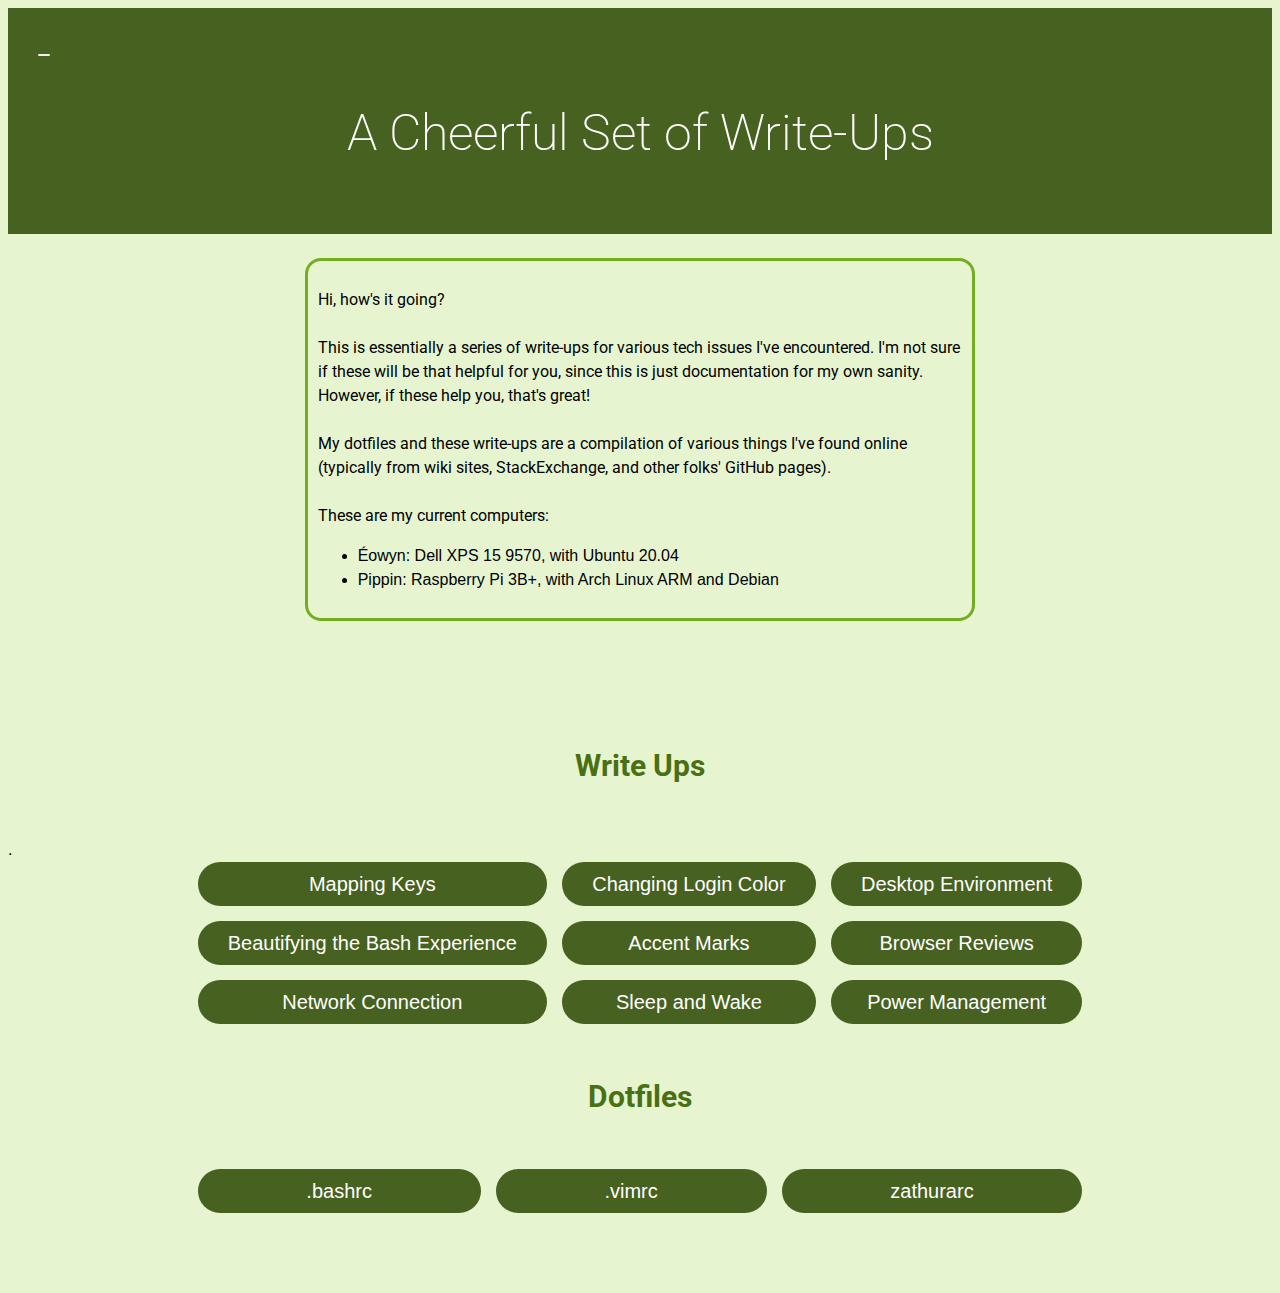
<file: index.html>
<!DOCTYPE html>

<html>

<head>
	<link rel="stylesheet" href="./style.css">
	<link href='http://fonts.googleapis.com/css?family=Roboto' rel='stylesheet' type='text/css'>
	<link rel="stylesheet" href="https://use.fontawesome.com/releases/v5.7.0/css/all.css" integrity="sha384-lZN37f5QGtY3VHgisS14W3ExzMWZxybE1SJSEsQp9S+oqd12jhcu+A56Ebc1zFSJ" crossorigin="anonymous">
</head>
<title>WriteUps </title>

<body>
	<header><button class="button" id="home" onclick="window.location.href='index.html'">
			<i class="fa fa-home"></i></button>

		<h1> A Cheerful Set of Write-Ups </h1>
	</header>
	<br>
	<div class="box">
		<h2> </h2>
		<p>
			Hi, how's it going?
			<br> <br>
			This is essentially a series of write-ups for various tech issues
			I've encountered. I'm not sure if these will be that helpful for
			you, since this is just documentation for my own
			sanity. However, if these help you, that's great!
			<br> <br>
			My dotfiles and these write-ups are a compilation of various things
			I've found online (typically from wiki sites, StackExchange, and
			other folks' GitHub pages).
			<br><br>
			These are my current computers:
			<ul>
				<li>&Eacute;owyn: Dell XPS 15 9570, with Ubuntu 20.04 </li>
				<li>Pippin: Raspberry Pi 3B+, with Arch Linux ARM and Debian </li>
			</ul>
		</p>
	</div> <br>
	<!--
	<div class="grid-container">
	<div class="newbox">

		<h3>Write-Ups </h3>
		<hr>
		<ul>
			<li>Basic Customization </li>
			<ul>
				<li><a href="map.html" target="_blank">Mapping Keys</a></li>
				<li><a href="color.html" target="_blank">Changing Login Color</a> </li>
				<li><a href="deskenv.html" target="_blank">Desktop Environment</a> </li>
				<li><a href="bash.html" target="_blank">Beautifying the Bash Experience</a> </li>
				<li><a href="tweaks.html" target="_blank">Accent Marks</a> </li>
				<li><a href="browser.html" target="_blank">Browser
						Reviews</a> </li>
				<li><a href="network.html" target="_blank">Network Connection</a> </li>
			</ul>
			<li> Firmware </li>
			<ul>
				<li><a href="sleep.html" target="_blank">Sleep and Wake</a> </li>
				<li><a href="power.html" target="_blank">Power Management</a> </li>
			</ul>


		</ul>
	</div>

	<div class="newbox">

		<h3>Dotfiles </h3>
		<hr>
		<p> <a href="bashrc" target="_blank">.bashrc</a></p>
		<p> <a href="vimrc" target="_blank">.vimrc</a></p>
		<p> <a href="zathurarc" target="_blank">zathurarc</a></p>

	</div>
	</div>
	-->
	<br><br>
	<h5>Write Ups </h5>.
	<div class="wrapper">
		<button class="button" id="write" onclick="window.location.href='map.html'">
			Mapping Keys
		</button>
		<button class="button" id="write" onclick="window.location.href='color.html'">
			Changing Login Color
		</button>
		<button class="button" id="write" onclick="window.location.href='deskenv.html'">
			Desktop Environment
		</button>
		<button class="button" id="write" onclick="window.location.href='bash.html'">
			Beautifying the Bash Experience
		</button>
		<button class="button" id="write" onclick="window.location.href='tweaks.html'">
			Accent Marks
		</button>
		<button class="button" id="write" onclick="window.location.href='browser.html'">
			Browser Reviews
		</button>
		<button class="button" id="write" onclick="window.location.href='network.html'">
			Network Connection
		</button>
		<button class="button" id="write" onclick="window.location.href='sleep.html'">
			Sleep and Wake
		</button>
		<button class="button" id="write" onclick="window.location.href='power.html'">
			Power Management
		</button>
	</div>

		<h5>Dotfiles </h5>
	<div class="wrapper">
		<button class="button" id="write" onclick="window.location.href='bashrc'">
		.bashrc
		</button>

		<button class="button" id="write" onclick="window.location.href='vimrc'">
		.vimrc
		</button>
		<button class="button" id="write" onclick="window.location.href='zathurarc'">
		zathurarc
		</button>
	</div>
	<br><br><br>
	</body>

</html>
</file>
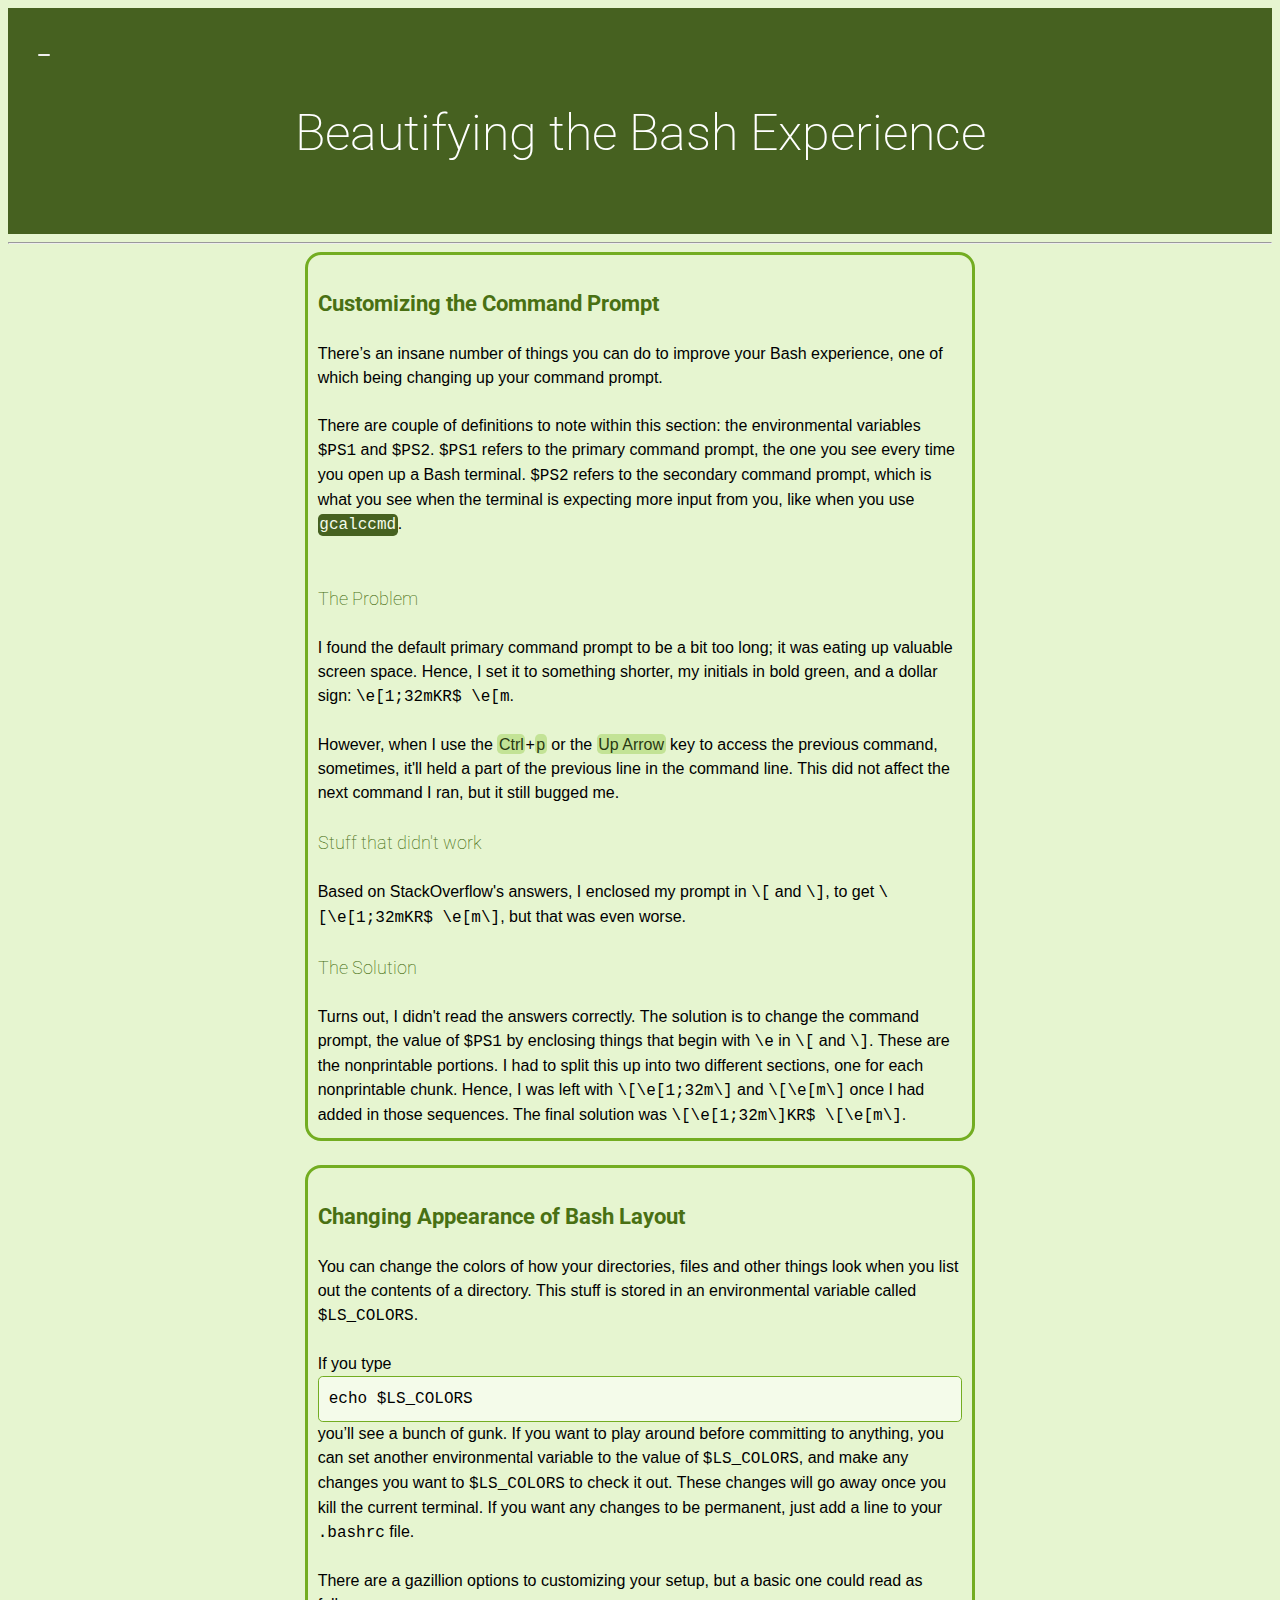
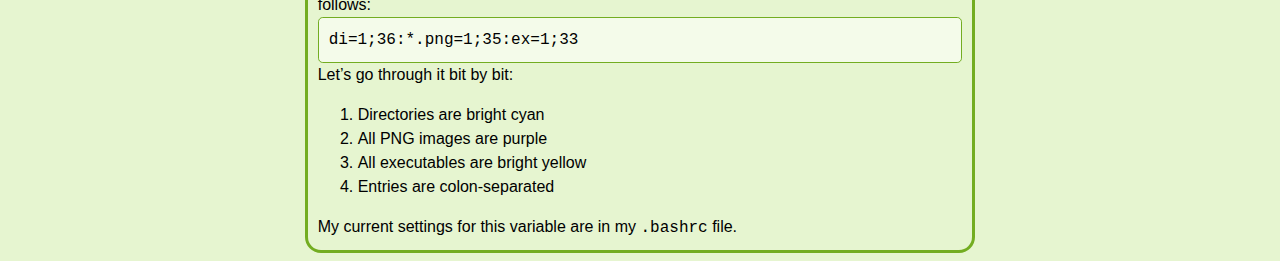
<file: bash.html>
<!DOCTYPE html>
<html>

<head>
	<link rel="stylesheet" href="./style.css">
	<link href='http://fonts.googleapis.com/css?family=Roboto' rel="stylesheet" type="text/css">
	<link rel="stylesheet" href="https://use.fontawesome.com/releases/v5.7.0/css/all.css" integrity="sha384-lZN37f5QGtY3VHgisS14W3ExzMWZxybE1SJSEsQp9S+oqd12jhcu+A56Ebc1zFSJ" crossorigin="anonymous">

</head>
<title>CmdPrompt</title>

<body>
	<header><button class="button" id="home" onclick="window.location.href='index.html'">
			<i class="fa fa-home"></i></button>
		<h1>Beautifying the Bash Experience </h1>
	</header>
	<hr>

	<div class="box">
		<h3>Customizing the Command Prompt</h3>
		There’s an insane number of things you can do to improve your Bash experience, one
		of which being changing up your command prompt.
		<br><br>
		There are couple of definitions to note within this section: the
		environmental variables <span class="b">$PS1</span> and <span class="b">$PS2</span>. <span class="b">$PS1</span> refers to the primary
		command prompt, the one you see every time you open up a Bash terminal.
		<span class="b">$PS2</span> refers to the secondary command prompt, which is
		what you see when the terminal is expecting more input from you, like when
		you use <span class="a">gcalccmd</span>.
		<br><br>
		<h4>The Problem</h4>
		I found the default primary command prompt to be a bit too long; it was
		eating up valuable screen space. Hence, I set it to something shorter,
		my initials in bold green, and a dollar sign: <span class="b">\e[1;32mKR$ \e[m</span>.
		<br><br>
		However, when I use the <code class="inline">Ctrl</code>+<code class="inline">p</code> or the <code class="inline">Up Arrow</code> key to access the previous command,
		sometimes, it'll held a part of the previous line in the command line. This
		did not affect the next command I ran, but it still bugged me.
		<h4>Stuff that didn't work</h4>
		Based on StackOverflow's answers, I enclosed my prompt in <span class="b">\[</span> and <span class="b">\]</span>, to get <span class="b">\[\e[1;32mKR$ \e[m\]</span>, but that
		was even worse.
		<h4>The Solution</h4>
		Turns out, I didn't read the answers correctly. The solution is to
		change the command prompt, the value of <span class="b">$PS1</span> by enclosing things that
		begin with <span class="b">\e</span> in <span class="b">\[</span> and
		<span class="b">\]</span>. These are the nonprintable portions.


		I had to split this up into two different sections, one for each
		nonprintable chunk. Hence, I was left with <span class="b">\[\e[1;32m\]</span> and <span class="b">\[\e[m\]</span> once I
		had added in those sequences.

		The final solution was <span class="b">\[\e[1;32m\]KR$
			\[\e[m\]</span>.
		</div>
		<br>
		<div class="box">
		<h3>Changing Appearance of Bash Layout</h3>
		You can change the colors of how your directories, files and other things look when you
		list out the contents of a directory. This stuff is stored in an environmental variable called
		<span class="b">$LS_COLORS</span>.
		<br><br>
		If you type <div class="realcode">echo $LS_COLORS</div> you’ll see a bunch of gunk. If you want to play around
		before committing to anything, you can set another environmental variable to the value
		of <span class="b">$LS_COLORS</span>, and make any changes you want to <span class="b">$LS_COLORS</span> to check it out. These
		changes will go away once you kill the current terminal. If you want any changes to be
		permanent, just add a line to your <span class="b">.bashrc</span> file.
		<br><br>
		There are a gazillion options to customizing your setup, but a basic one could read as
		follows: <div class="realcode">di=1;36:*.png=1;35:ex=1;33</div>
		Let’s go through it bit by bit:
		<ol>
			<li>Directories are bright cyan</li>
			<li>All PNG images are purple</li>
			<li>All executables are bright yellow</li>
			<li>Entries are colon-separated</li>
		</ol>
		My current settings for this variable are in my <span class="b">.bashrc</span> file.
	</div>
</body>

</html>
</file>
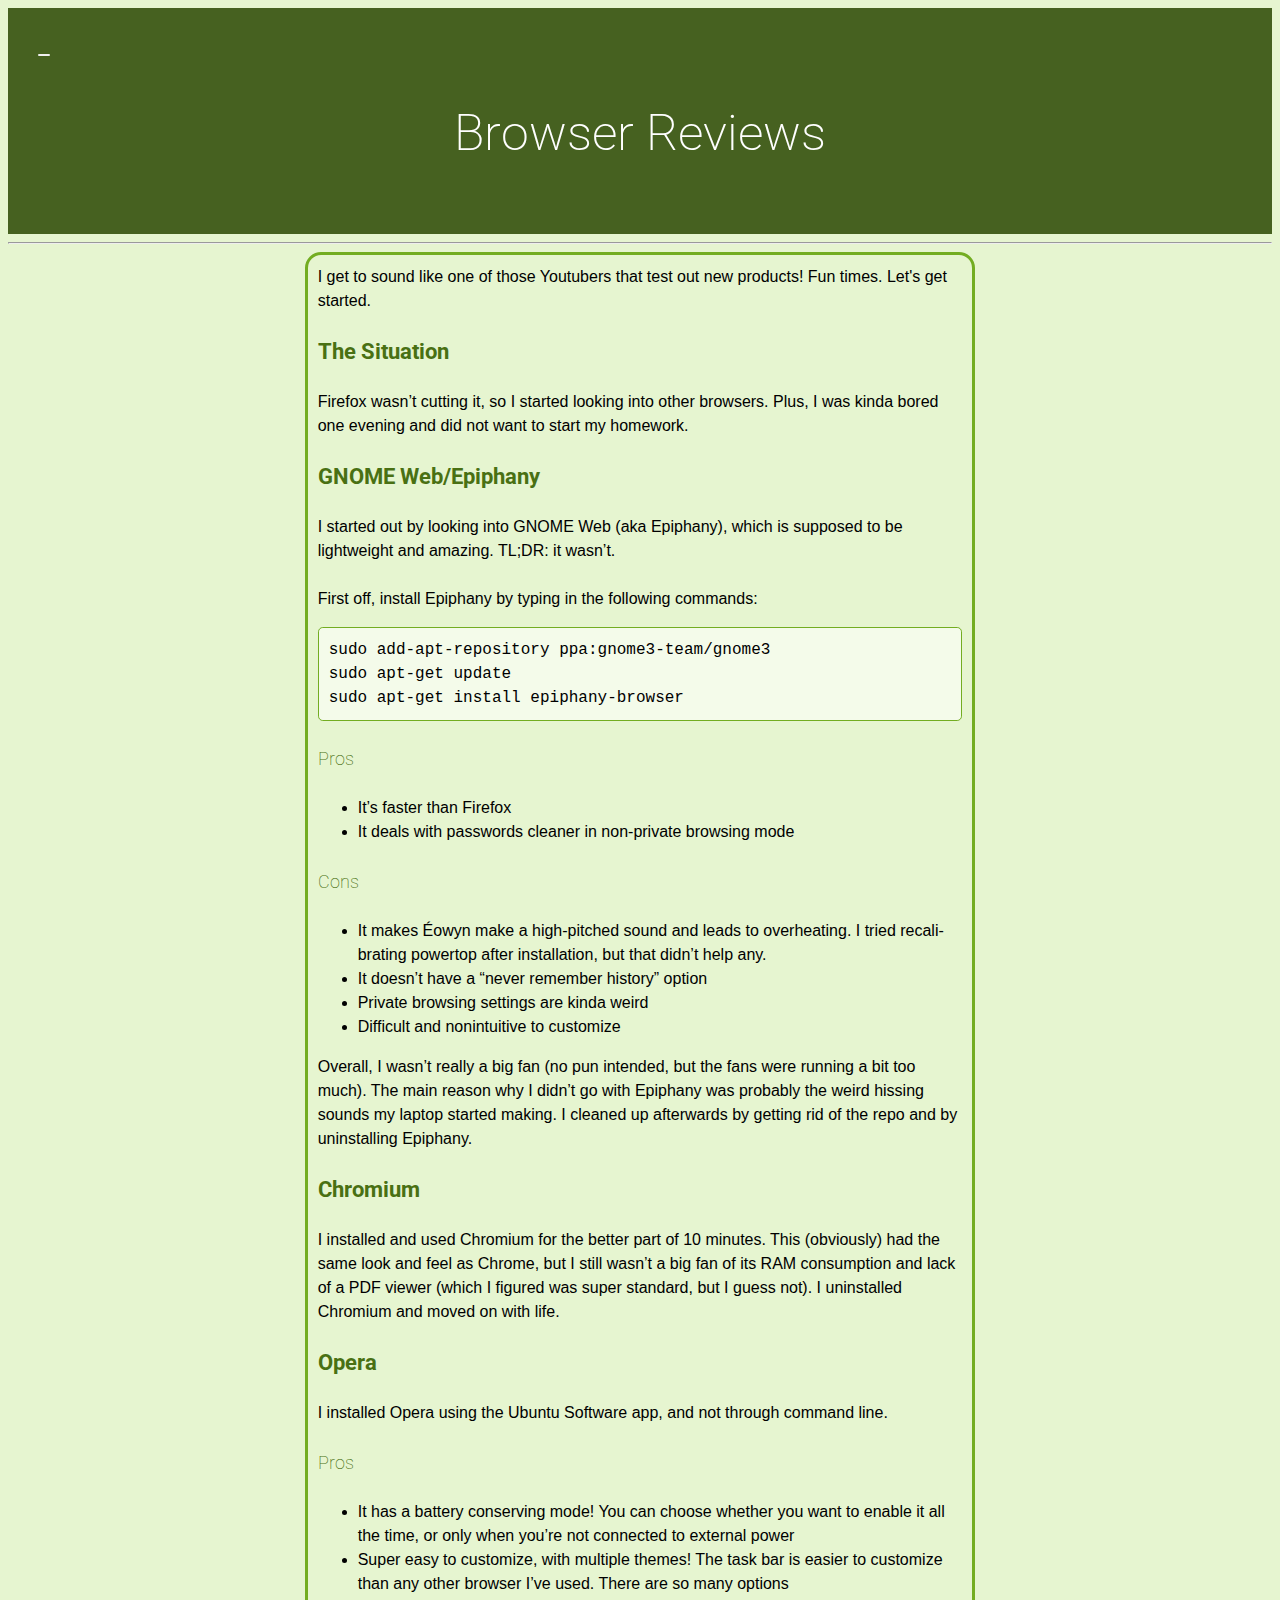
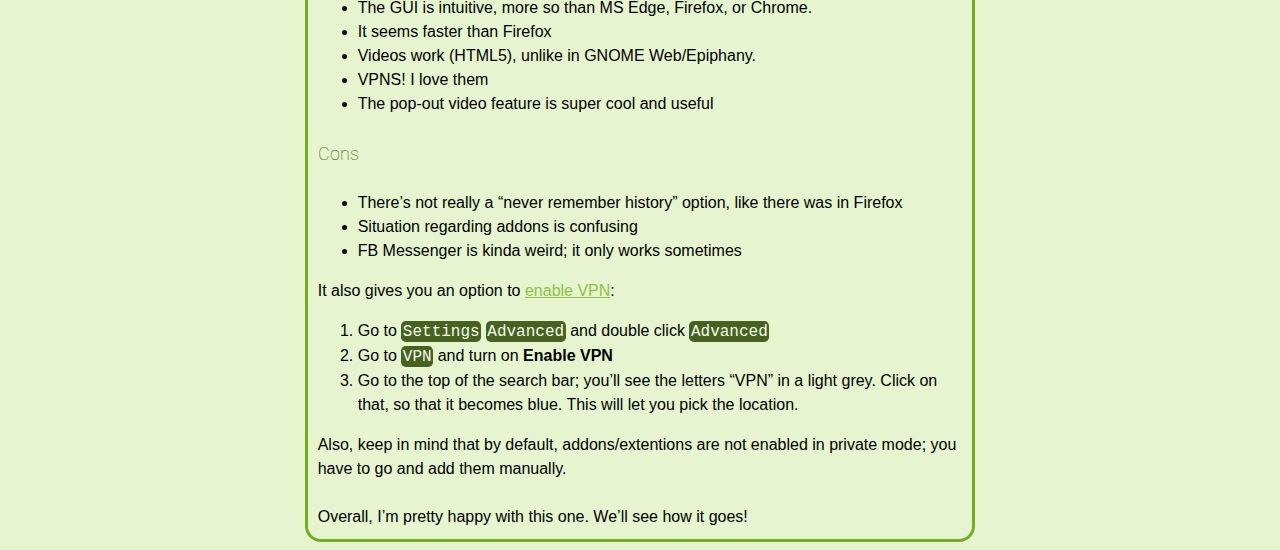
<file: browser.html>
<!DOCTYPE html>
<html>

<head>
	<link rel="stylesheet" href="./style.css">
	<link href='http://fonts.googleapis.com/css?family=Roboto' rel="stylesheet" type="text/css">
	<link rel="stylesheet" href="https://use.fontawesome.com/releases/v5.7.0/css/all.css" integrity="sha384-lZN37f5QGtY3VHgisS14W3ExzMWZxybE1SJSEsQp9S+oqd12jhcu+A56Ebc1zFSJ" crossorigin="anonymous">

</head>
<title>BrowserRev</title>

<body>
	<header><button class="button" id="home" onclick="window.location.href='index.html'">
			<i class="fa fa-home"></i></button>
		<h1>Browser Reviews </h1>
	</header>
	<hr>

	<div class="box">
		I get to sound like one of those Youtubers that test out new products! Fun times. Let's get started.
		<h3>The Situation</h3>
		Firefox wasn’t cutting it, so I started looking into other browsers. Plus, I was kinda bored one evening and did not want to start my homework.
		<h3>GNOME Web/Epiphany</h3>
		I started out by looking into GNOME Web (aka Epiphany), which is supposed to be
		lightweight and amazing. TL;DR: it wasn’t.
		<br><br>
		First off, install Epiphany by typing in the following commands:
		<pre><div class="realcode">sudo add-apt-repository ppa:gnome3-team/gnome3
sudo apt-get update
sudo apt-get install epiphany-browser
</div></pre>
		<h4>Pros</h4>
		<ul>
			<li>It’s faster than Firefox</li>
			<li>It deals with passwords cleaner in non-private browsing mode</li>
		</ul>
		<h4>Cons</h4>
		<ul>
			<li>It makes &Eacute;owyn make a high-pitched sound and leads to overheating. I tried recali-
				brating powertop after installation, but that didn’t help any.</li>
			<li>It doesn’t have a “never remember history” option</li>
			<li>Private browsing settings are kinda weird</li>
			<li>Difficult and nonintuitive to customize</li>
		</ul>
		Overall, I wasn’t really a big fan (no pun intended, but the fans were running a bit too
		much). The main reason why I didn’t go with Epiphany was probably the weird hissing
		sounds my laptop started making. I cleaned up afterwards by getting rid of the repo and
		by uninstalling Epiphany.


		<h3>Chromium</h3>
		I installed and used Chromium for the better part of 10 minutes. This (obviously) had
		the same look and feel as Chrome, but I still wasn’t a big fan of its RAM consumption and
		lack of a PDF viewer (which I figured was super standard, but I guess not). I uninstalled
		Chromium and moved on with life.
		<h3>Opera</h3>
		I installed Opera using the Ubuntu Software app, and not through command line.
		<h4>Pros</h4>
		<ul>
			<li>It has a battery conserving mode! You can choose whether you want to enable it all
				the time, or only when you’re not connected to external power</li>
			<li>Super easy to customize, with multiple themes! The task bar is easier to customize
				than any other browser I’ve used. There are so many options</li>
			<li>The GUI is intuitive, more so than MS Edge, Firefox, or Chrome.</li>
			<li>It seems faster than Firefox</li>
			<li>Videos work (HTML5), unlike in GNOME Web/Epiphany.</li>
			<li>VPNS! I love them</li>
			<li>The pop-out video feature is super cool and useful</li>
		</ul>
		<h4>Cons</h4>
		<ul>
			<li>There’s not really a “never remember history” option, like there was in Firefox</li>
			<li>Situation regarding addons is confusing</li>
			<li>FB Messenger is kinda weird; it only works sometimes</li>
		</ul>
		It also gives you an option to <a href="https://help.opera.com/en/latest/security-and-privacy/#VPN">enable VPN</a>:
		<ol>
			<li>Go to <span class="a">Settings</span> <i class="fas fa-chevron-right"></i> <span class="a">Advanced</span> and double click <span class="a">Advanced</span></li>
			<li>Go to <span class="a">VPN</span> and turn on <b>Enable VPN</b></li>
			<li>Go to the top of the search bar; you’ll see the letters “VPN” in a light grey. Click on
				that, so that it becomes blue. This will let you pick the location.</li>
		</ol>
		Also, keep in mind that by default, addons/extentions are not enabled in private mode; you have to go and add them manually.
		<br><br>
		Overall, I’m pretty happy with this one. We’ll see how it goes!
	</div>
</body>

</html>
</file>
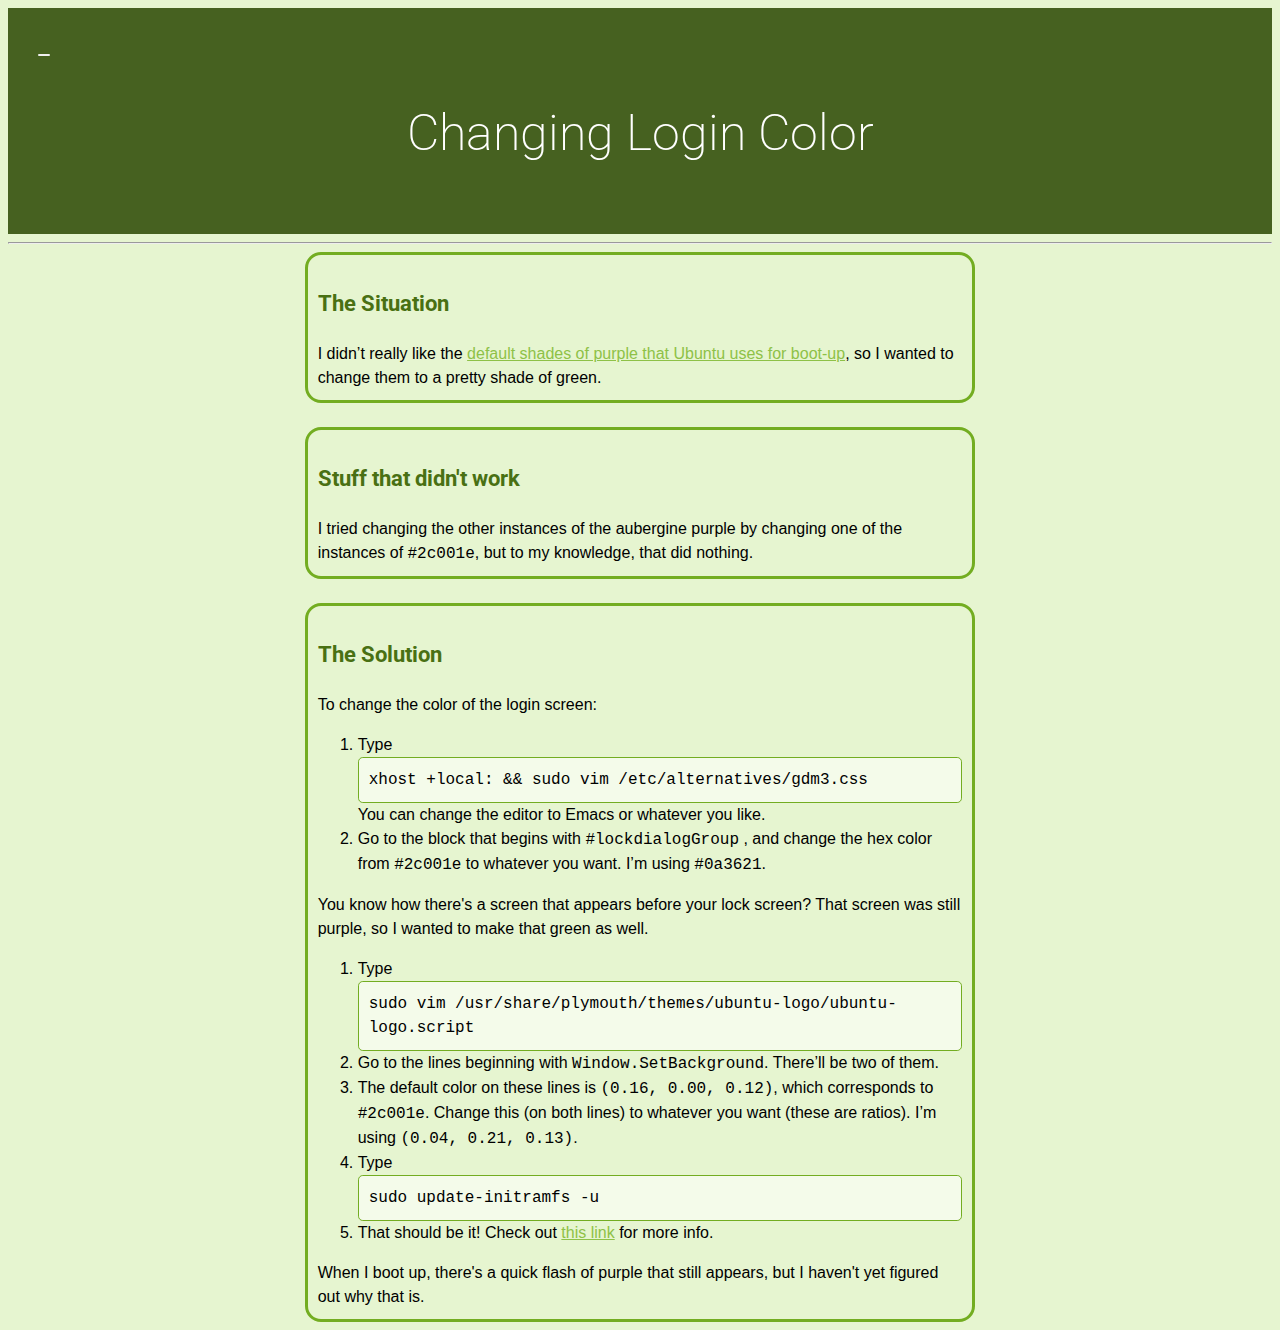
<file: color.html>
<!DOCTYPE html>
<html>

<head>
	<link rel="stylesheet" href="./style.css">
	<link href='http://fonts.googleapis.com/css?family=Roboto' rel="stylesheet" type="text/css">
	<link rel="stylesheet" href="https://use.fontawesome.com/releases/v5.7.0/css/all.css" integrity="sha384-lZN37f5QGtY3VHgisS14W3ExzMWZxybE1SJSEsQp9S+oqd12jhcu+A56Ebc1zFSJ" crossorigin="anonymous">

</head>
<title>Colors</title>

<body>
	<header><button class="button" id="home" onclick="window.location.href='index.html'">
			<i class="fa fa-home"></i></button>
		<h1>Changing Login Color </h1>
	</header>
	<hr>

	<div class="box">
		<h3>The Situation</h3>
		I didn’t really like the <a href="https://design.ubuntu.com/brand/colour-palette/"> default shades of
			purple that Ubuntu uses
			for boot-up</a>, so I wanted to change them to a pretty shade of
		green.
	</div>
	<br>
	<div class="box">
		<h3>Stuff that didn't work</h3>
		I tried changing the other instances of the aubergine purple by changing one
		of the instances of <span class="b">#2c001e</span>, but to my knowledge, that did nothing.
	</div>
	<br>
	<div class="box">
		<h3>The Solution</h3>
		To change the color of the login screen:
		<ol>
			<li>Type <div class="realcode">xhost +local: && sudo vim
					/etc/alternatives/gdm3.css</div> You can change the editor
				to Emacs or whatever you like. </li>
			<li>Go to the block that begins with <span class="b">#lockdialogGroup</span> , and change the hex color from
				<span class="b">#2c001e</span> to whatever you want. I’m using
				<span class="b">#0a3621</span>. </li>
		</ol>
		You know how there's a screen that appears before your lock screen? That
		screen was still purple, so I wanted to make that green as well.

		<ol>
			<li>Type <div class="realcode"> sudo vim
					/usr/share/plymouth/themes/ubuntu-logo/ubuntu-logo.script</div>
			</li>
			<li>Go to the lines beginning with <span class="b">Window.SetBackground</span>. There’ll be two of them.
			<li>The default color on these lines is <span class="b">(0.16, 0.00,
					0.12)</span>, which corresponds to
				<span class="b">#2c001e</span>. Change this (on both lines) to whatever you want (these are ratios). I’m
				using <span class="b">(0.04, 0.21, 0.13)</span>. </li>
			<li>Type <div class="realcode">sudo update-initramfs -u</div>
			</li>
			<li>That should be it! Check out <a href="https://askubuntu.com/questions/20829/how-can-i-change-the-purple-background-color-of-ubuntu-plymouth-boot-screen">this link</a> for more info. </li>
		</ol>
		When I boot up, there's a quick flash of purple that still appears, but
		I haven't yet figured out why that is.
	</div>
</body>

</html>
</file>
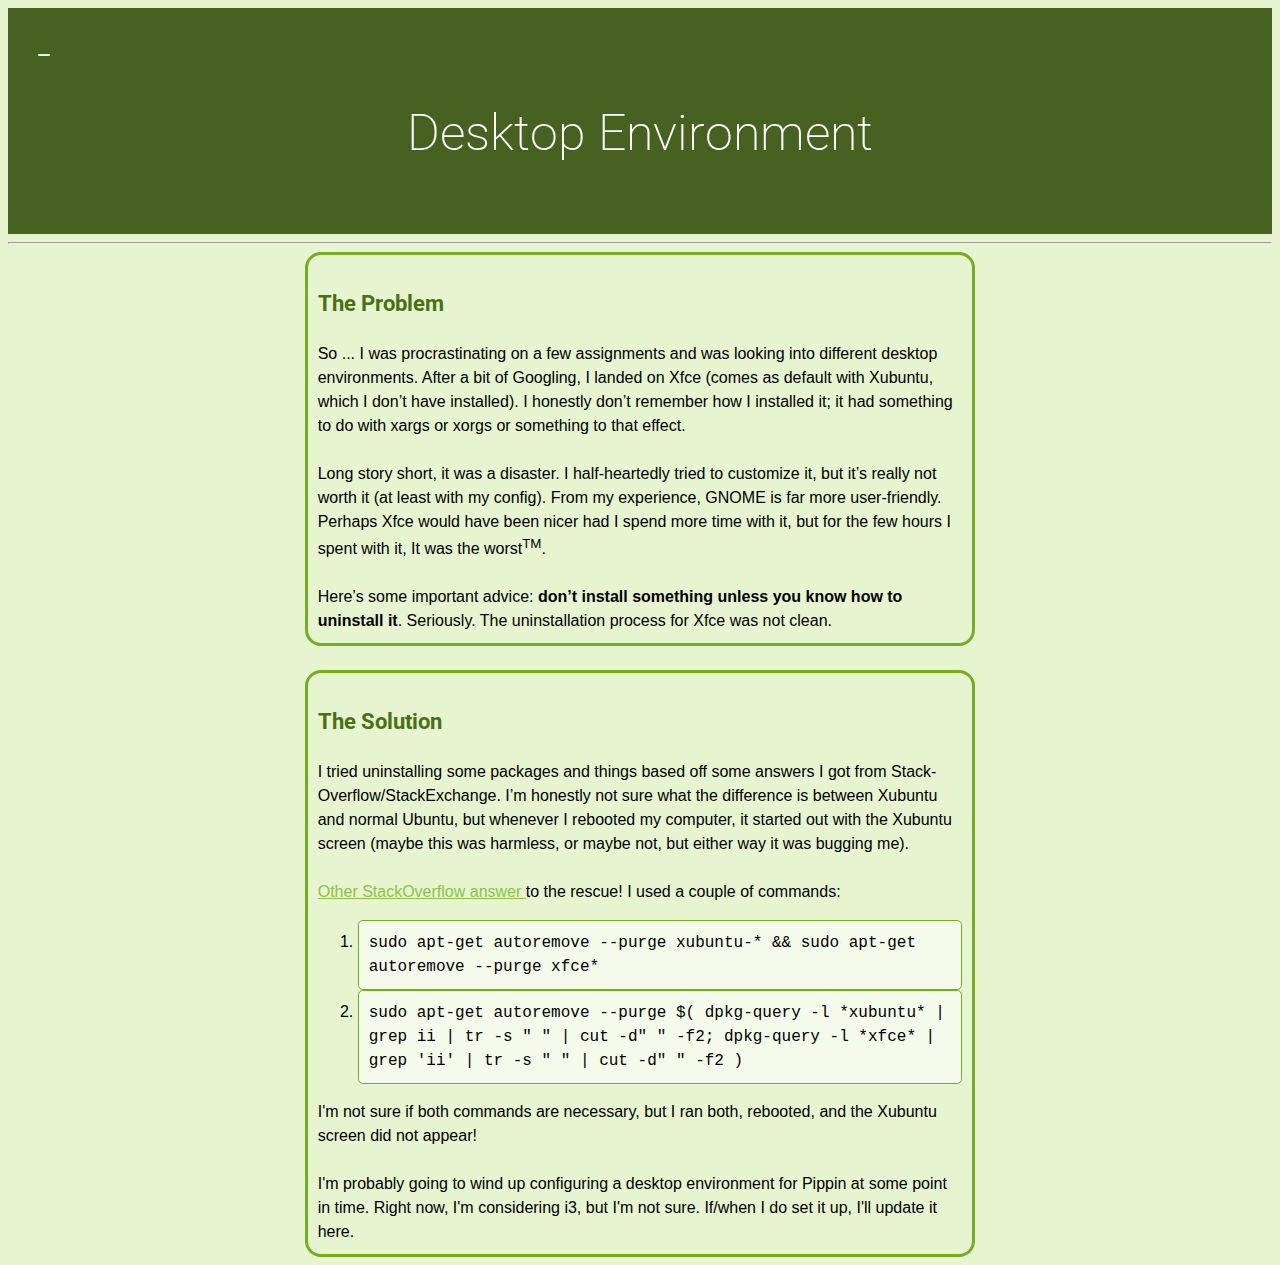
<file: deskenv.html>
<!DOCTYPE html>
<html>

<head>
	<link rel="stylesheet" href="./style.css">
	<link href='http://fonts.googleapis.com/css?family=Roboto' rel="stylesheet" type="text/css">
	<link rel="stylesheet" href="https://use.fontawesome.com/releases/v5.7.0/css/all.css" integrity="sha384-lZN37f5QGtY3VHgisS14W3ExzMWZxybE1SJSEsQp9S+oqd12jhcu+A56Ebc1zFSJ" crossorigin="anonymous">

</head>
<title>DeskEnv</title>

<body>
	<header><button class="button" id="home" onclick="window.location.href='index.html'">
			<i class="fa fa-home"></i></button>
		<h1>Desktop Environment </h1>
	</header>
	<hr>

	<div class="box">
		<h3>The Problem</h3>
		So ... I was procrastinating on a few assignments and was looking into
		different desktop environments. After a bit of Googling, I landed on
		Xfce (comes as default with Xubuntu, which I don’t have installed). I
		honestly don’t remember how I installed it; it had something to do
		with xargs or xorgs or something to that effect.
		<br> <br>
		Long story
		short, it was a disaster. I half-heartedly tried to customize it, but
		it’s really not worth it (at least with my config). From my experience,
		GNOME is far more user-friendly. Perhaps Xfce would have been nicer had
		I spend more time with it, but for the few hours I spent with it, It was
		the worst<sup>TM</sup>.
		<br><br>
		Here’s some important advice: <b>don’t install something unless you know
			how to uninstall it</b>. Seriously. The uninstallation process for
		Xfce was not clean.
		</div>
		<br>
		<div class="box">
		<h3>The Solution</h3>
		I tried uninstalling some packages and things
		based off some answers I got from Stack- Overflow/StackExchange. I’m honestly
		not sure what the difference is between Xubuntu and normal Ubuntu, but whenever
		I rebooted my computer, it started out with the Xubuntu screen (maybe this was
		harmless, or maybe not, but either way it was bugging me).
		<br><br>
		<a href="https://askubuntu.com/questions/92084/how-to-remove-xubuntu-desktop">
			Other StackOverflow answer </a> to the rescue! I used a couple of
		commands:
		<ol>
			<li>
				<div class="realcode">
					sudo apt-get autoremove --purge xubuntu-* && sudo apt-get autoremove --purge
					xfce* </div>
			</li>
			<li>
				<div class="realcode">sudo apt-get autoremove --purge $( dpkg-query -l *xubuntu* | grep ii | tr -s " " | cut -d" " -f2; dpkg-query -l *xfce* | grep 'ii' | tr -s " " | cut -d" " -f2 )
				</div>
			</li>
		</ol>
		I'm not sure if both commands are necessary, but I ran both, rebooted,
		and the Xubuntu screen did not appear!
		<br> <br>
		I'm probably going to wind up configuring a desktop environment for
		Pippin at some point in time. Right now, I'm considering i3, but I'm not
		sure. If/when I do set it up, I'll update it here.
	</div>
</body>

</html>
</file>
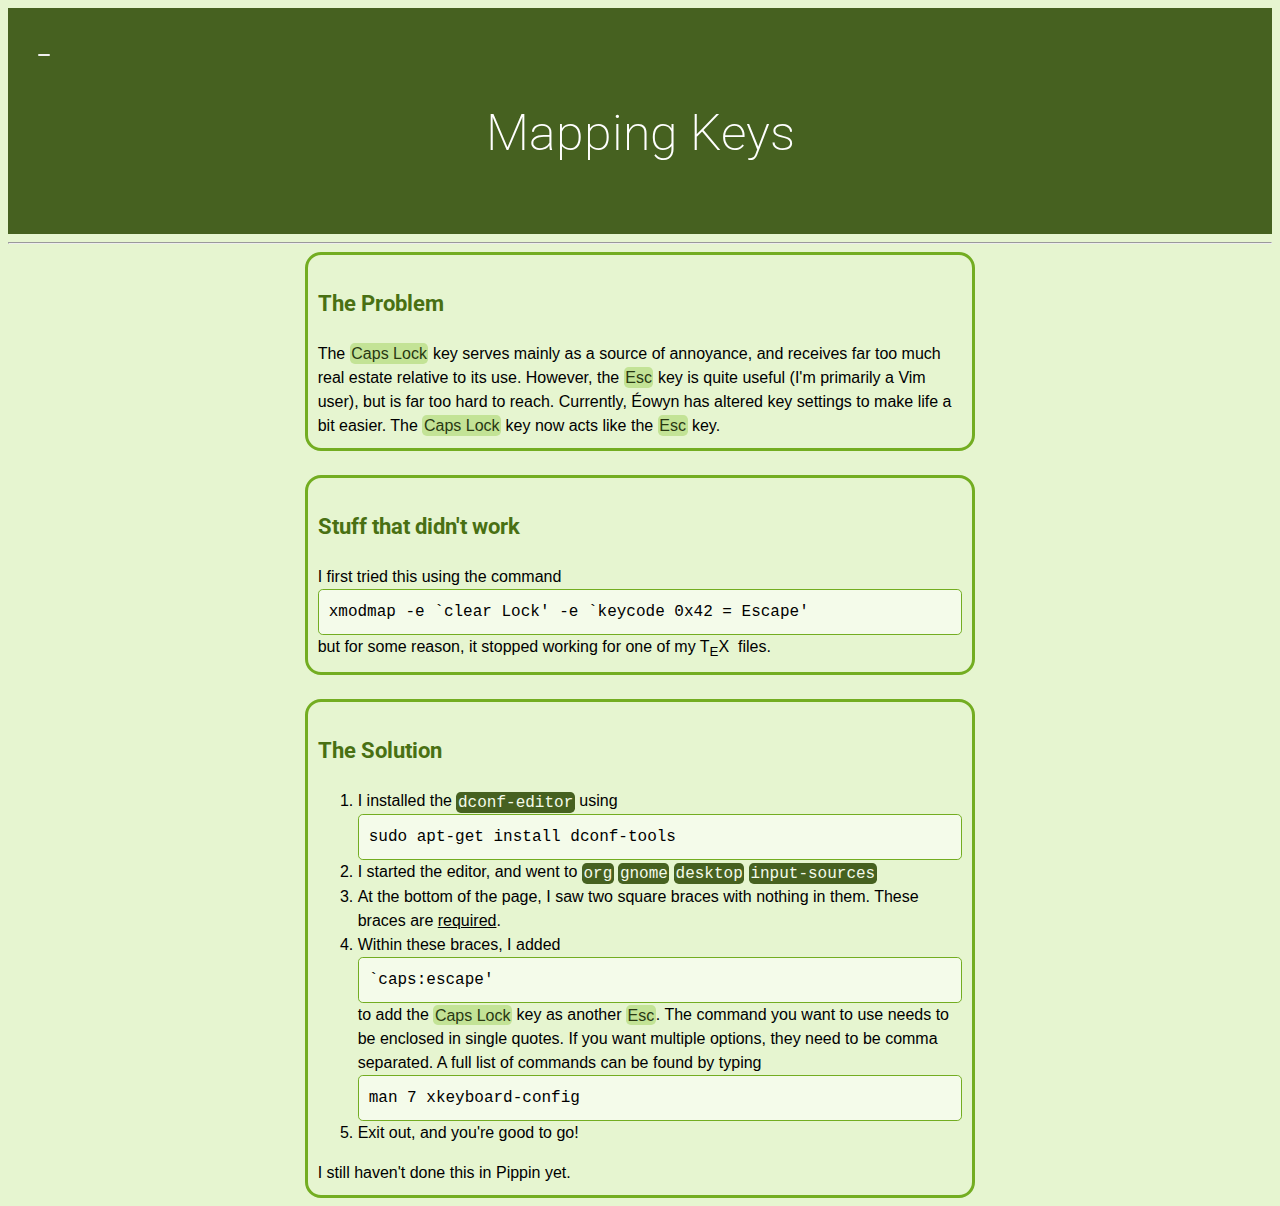
<file: map.html>
<!DOCTYPE html>
<html>

<head>
	<link rel="stylesheet" href="./style.css">
	<link href='http://fonts.googleapis.com/css?family=Roboto' rel="stylesheet" type="text/css">
	<link rel="stylesheet" href="https://use.fontawesome.com/releases/v5.7.0/css/all.css" integrity="sha384-lZN37f5QGtY3VHgisS14W3ExzMWZxybE1SJSEsQp9S+oqd12jhcu+A56Ebc1zFSJ" crossorigin="anonymous">

</head>
<title>KeyMaps</title>

<body>
	<header><button class="button" id="home" onclick="window.location.href='index.html'"> <i class="fa fa-home"></i></button>
		<h1>Mapping Keys </h1>
	</header>
	<hr>

	<div class="box">
		<h3>The Problem</h3>
		The <code class="inline">Caps Lock</code> key serves mainly as a
		source of annoyance, and receives far too much real estate relative
		to its use. However, the <code class="inline">Esc</code> key is
		quite useful (I'm primarily a Vim user), but is far too hard to
		reach. Currently, &Eacute;owyn has altered key settings to make
		life a bit easier. The <code class="inline"> Caps Lock</code> key
		now acts like the <code class="inline">Esc</code> key.
	</div>
	<br>
	<div class="box">
		<h3>Stuff that didn't work</h3>
		I first tried this using the command <div class="realcode">xmodmap
			-e `clear Lock' -e `keycode 0x42 = Escape'</div> but for some
		reason, it stopped working for one of my <span class="roman">
			T</span><sub><span class="roman">E</span></sub><span
			class="roman">X</span>&nbsp; files.
	</div>
	<br>
	<div class="box">

		<h3>The Solution</h3>
		<ol>
			<li> I installed the <span class="a">dconf-editor</span> using <div class="realcode"> sudo apt-get install
					dconf-tools</div>
			</li>
			<li> I started the editor, and went to <span class="a">org</span> <i class="fas
												fa-chevron-right"></i> <span class="a">gnome</span> <i class="fas fa-chevron-right"></i> <span class="a">desktop</span> <i class="fas
							 fa-chevron-right"></i> <span class="a">input-sources</span></li>
			<li> At the bottom of the page, I saw two square braces with nothing in them. These
				braces are <u>required</u>.</li>
			<li> Within these braces, I added <div class="realcode">
					`caps:escape'</div> to add the <code class="inline">Caps
					Lock</code> key as another <code class="inline">
					Esc</code>. The command you want to use needs to be enclosed in
				single quotes. If you want multiple options, they need to be comma
				separated. A full list of commands can be found by typing <div class="realcode">man 7
					xkeyboard-config</div>
			</li>
			<li> Exit out, and you're good to go! </li>
		</ol>
		I still haven't done this in Pippin yet.
	</div>
</body>

</html>
</file>
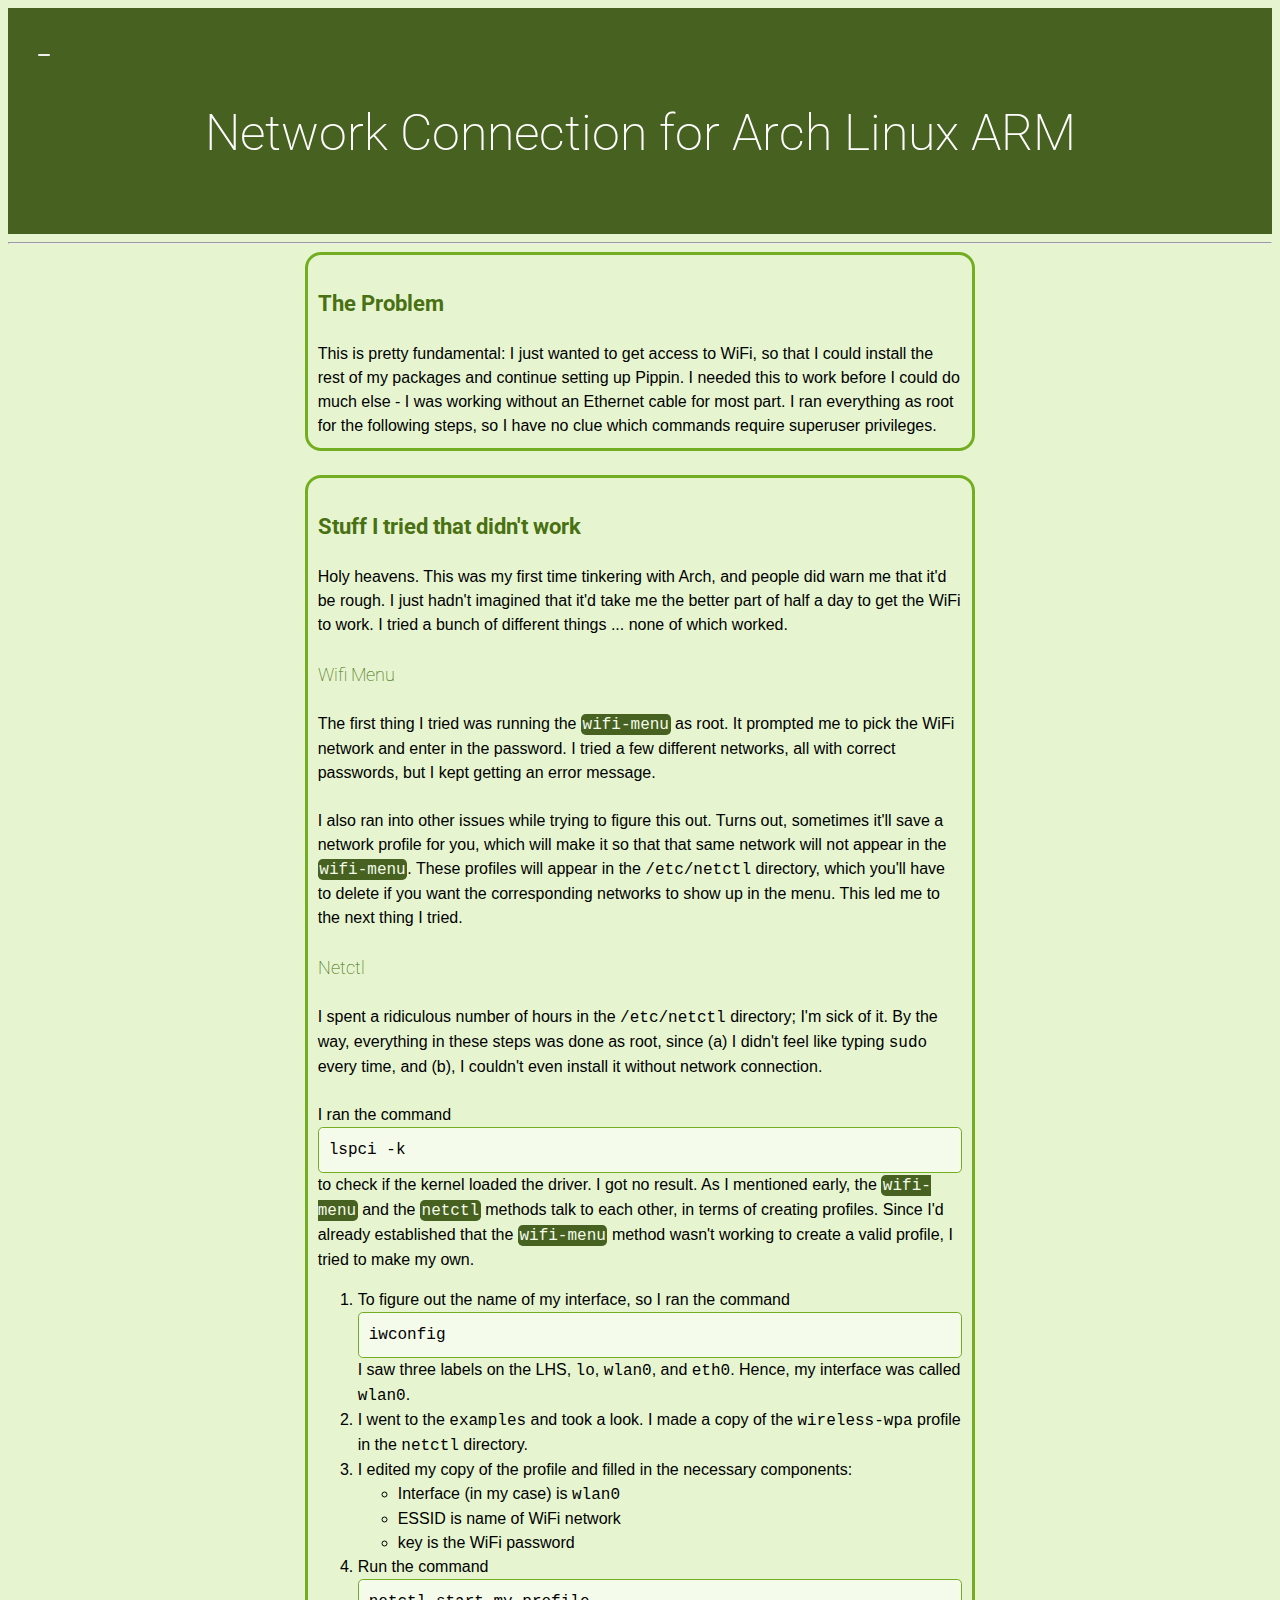
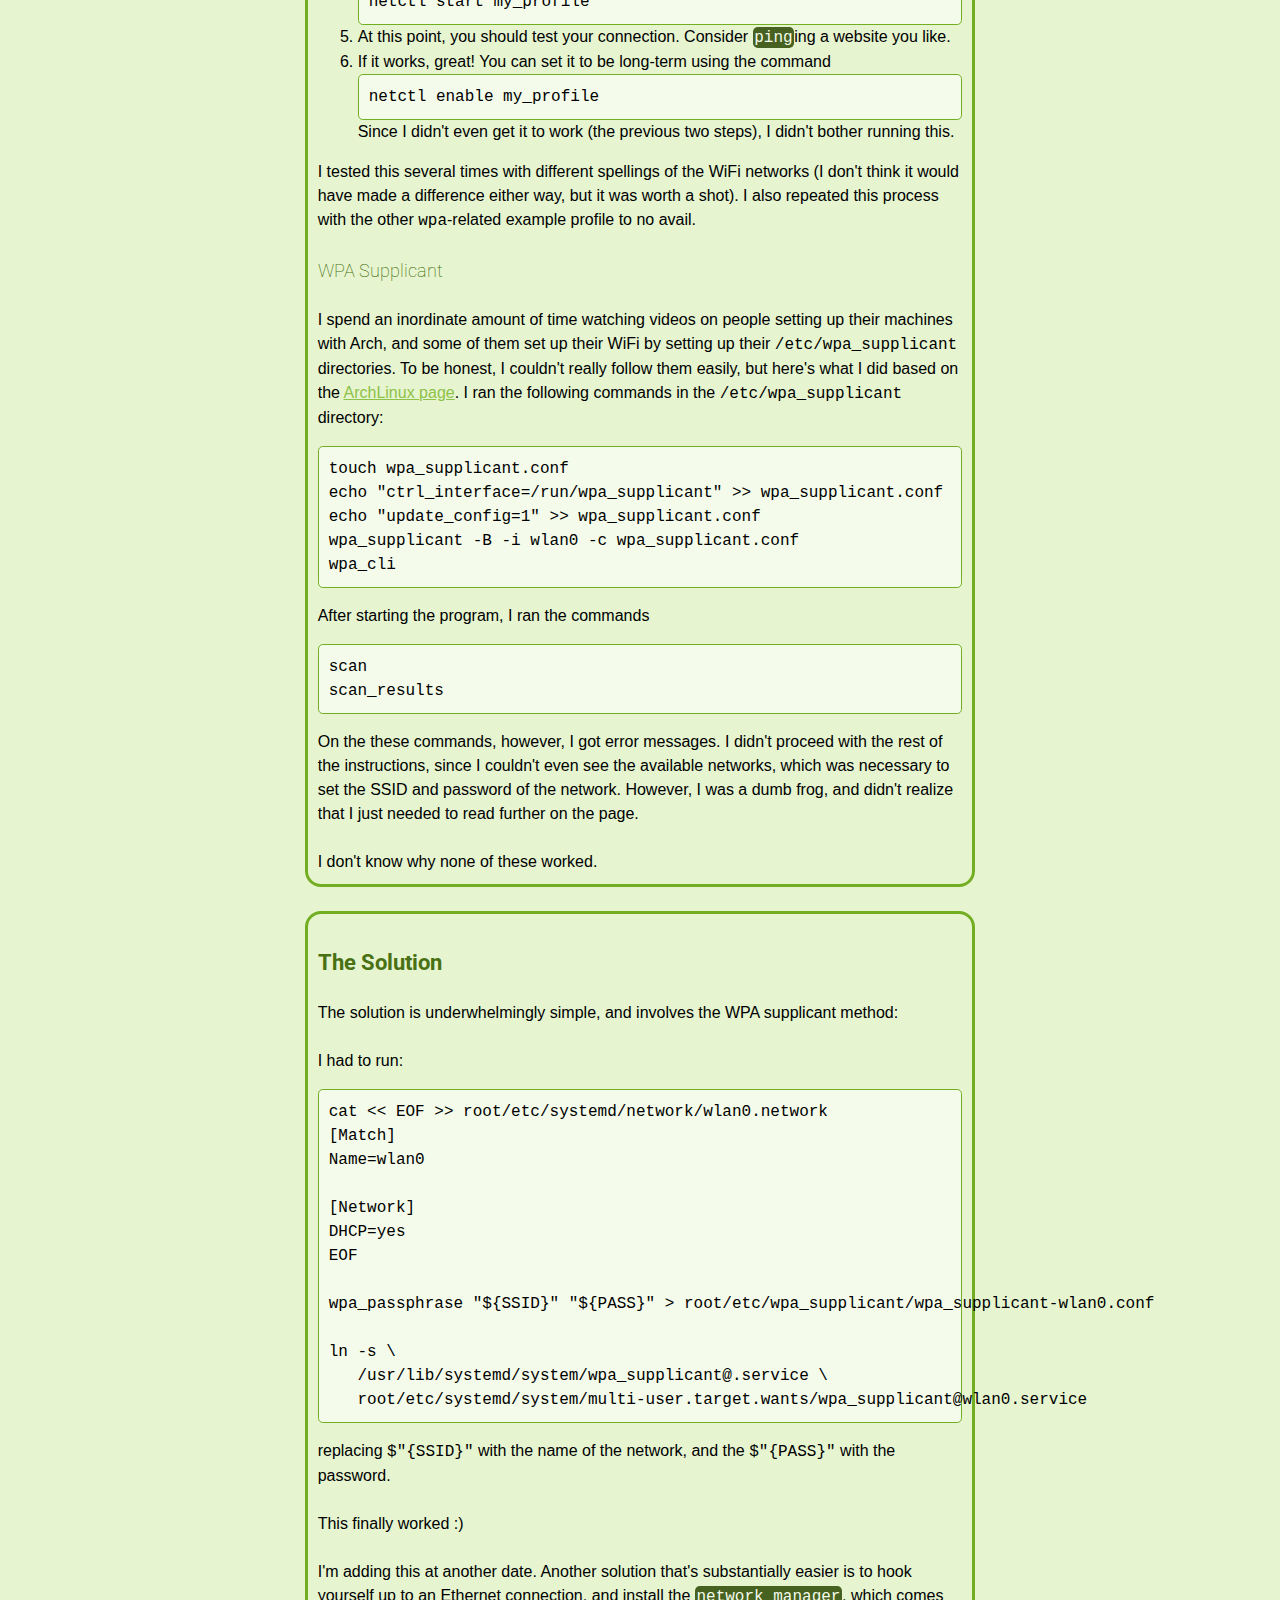
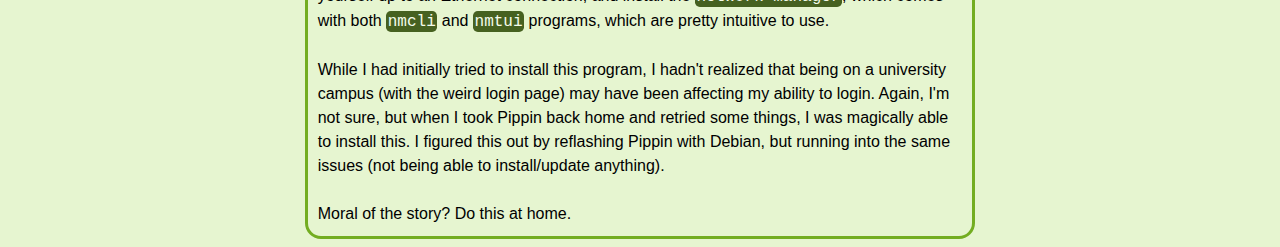
<file: network.html>
<!DOCTYPE html>
<html>

<head>
	<meta name="generator" content="HTML Tidy for HTML5 for Linux version 5.2.0">
	<link rel="stylesheet" href="./style.css">
	<link href='http://fonts.googleapis.com/css?family=Roboto' rel="stylesheet" type="text/css">
	<link rel="stylesheet" href="https://use.fontawesome.com/releases/v5.7.0/css/all.css" integrity="sha384-lZN37f5QGtY3VHgisS14W3ExzMWZxybE1SJSEsQp9S+oqd12jhcu+A56Ebc1zFSJ" crossorigin="anonymous">
	<title>NetworkArch</title>
</head>

<body>
	<header>
	<button class="button" id="home" onclick="window.location.href='index.html'">
			<i class="fa fa-home"></i></button>
		<h1>Network Connection for Arch Linux ARM</h1>
	</header>
	<hr>
	<div class="box">
		<h3>The Problem</h3>This is pretty fundamental: I just wanted to get
		access to WiFi, so that I could install the rest of my packages and
		continue setting up Pippin. I needed this to work before I could do much
		else - I was working without an Ethernet cable for most part. I ran
		everything as root for the following steps, so I have no clue which
		commands require superuser privileges.
	</div>
	<br>
	<div class="box">
		<h3>Stuff I tried that didn't work</h3>
		Holy heavens. This was my first
		time tinkering with Arch, and people did warn me that it'd be rough. I
		just hadn't imagined that it'd take me the better part of half a day to get
		the WiFi to work. I tried a bunch of different things ... none of which
		worked.
		<h4>Wifi Menu</h4>
		The first thing I tried was running the <span class="a">wifi-menu</span> as root. It prompted me to pick the WiFi
		network and enter in the password. I tried a few different networks, all
		with correct passwords, but I kept getting an error message.
		<br><br>
		I also ran into other issues while trying to figure this out. Turns out,
		sometimes it'll save a network profile for you, which will make it so
		that that same network will not appear in the <span class="a">wifi-menu</span>. These profiles will appear in the <span class="b">/etc/netctl</span> directory, which you'll have to delete
		if you want the corresponding networks to show up in the menu. This led
		me to the next thing I tried.
		<h4>Netctl</h4>
		I spent a ridiculous number of hours in the <span class="b">/etc/netctl</span> directory; I'm sick of it. By the way,
		everything in these steps was done as root, since (a) I didn't feel like
		typing <span class="b">sudo</span> every time, and (b), I couldn't even
		install it without network connection.
		<br><br>
		I ran the command <div class="realcode">lspci -k </div> to check if the
		kernel loaded the driver. I got no result. As I mentioned early, the
		<span class="a">wifi-menu</span> and the <span class="a">netctl</span> methods talk to each other,
		in terms of creating profiles. Since I'd already established that
		the <span class="a">wifi-menu</span> method wasn't working to create
		a valid profile, I tried to make my own.
		<ol>
			<li> To figure out the name of my interface, so I ran the
				command <div class="realcode">iwconfig</div> I saw three labels
				on the LHS, <span class="b">lo</span>, <span class="b">wlan0</span>, and <span class="b">eth0</span>. Hence,
				my interface was called <span class="b">wlan0</span>.</li>
			<li>I went to the <span class="b">examples</span> and took a look. I
				made a copy of the <span class="b">wireless-wpa</span> profile in
				the <span class="b">netctl</span> directory. </li>
			<li> I edited my copy of the profile and filled in the necessary
				components:
				<ul>
					<li>Interface (in my case) is <span class="b">wlan0</span> </li>
					<li>ESSID is name of WiFi network</li>
					<li>key is the WiFi password</li>
				</ul>
			</li>
			<li>Run the command <div class="realcode">netctl start
					my_profile</div>
			</li>
			<li>At this point, you should test your connection. Consider
				<span class="a">ping</span>ing a website you like. </li>
			<li>If it works, great! You can set it to be long-term using the
				command <div class="realcode">netctl enable
					my_profile</div> Since I didn't even get it to work
				(the previous two steps), I didn't bother running this.</li>

		</ol>
		I tested this several times with different spellings of the WiFi
		networks (I don't think it would have made a difference
		either way, but it was worth a shot). I also repeated this
		process with the other <span class="b">wpa</span>-related
		example profile to no avail.

		<h4>WPA Supplicant </h4>
		I spend an inordinate amount of time watching videos on people
		setting up their machines with Arch, and some of them set up their
		WiFi by setting up their <span class="b">/etc/wpa_supplicant</span>
		directories. To be honest, I couldn't really follow them easily, but
		here's what I did based on the <a href=https://wiki.archlinux.org/index.php/WPA_supplicant">ArchLinux page</a>. I ran the following commands in the <span class="b">/etc/wpa_supplicant</span> directory:

			<pre><div class="realcode">touch wpa_supplicant.conf
echo "ctrl_interface=/run/wpa_supplicant" >> wpa_supplicant.conf
echo "update_config=1" >> wpa_supplicant.conf
wpa_supplicant -B -i wlan0 -c wpa_supplicant.conf
wpa_cli</div></pre>
			After starting the program, I ran the commands
			<pre><div class="realcode">scan
scan_results
</div></pre>
			On the these commands, however, I got error messages. I didn't proceed with the
			rest of the instructions, since I couldn't even see the available networks,
			which was necessary to set the SSID and password of the network. However, I was
			a dumb frog, and didn't realize that I just needed to read further on the page.
			<br><br>
			I don't know why none of these worked.
		</div>
		<br>
		<div class="box">
			<h3>The Solution</h3>The solution is underwhelmingly simple, and
			involves the WPA supplicant method:
			<br><br>
			I had to run:
<pre><div class="realcode">cat << EOF >> root/etc/systemd/network/wlan0.network
[Match]
Name=wlan0

[Network]
DHCP=yes
EOF

wpa_passphrase "${SSID}" "${PASS}" > root/etc/wpa_supplicant/wpa_supplicant-wlan0.conf

ln -s \
   /usr/lib/systemd/system/wpa_supplicant@.service \
   root/etc/systemd/system/multi-user.target.wants/wpa_supplicant@wlan0.service <div></pre>


	replacing <span class="b">$"{SSID}"</span> with the name of the network, and the
<span class="b">$"{PASS}"</span> with the password.
<br><br>
This finally worked :)

<br><br>
I'm adding this at another date. Another solution that's substantially easier
is to hook yourself up to an Ethernet connection, and install the <span class="a">network manager</span>, which comes with both <span class="a">nmcli</span> and <span class="a">nmtui</span> programs, which are
pretty intuitive to use.
<br><br>
While I had initially tried to install this program, I hadn't realized that
being on a university campus (with the weird login page) may have been affecting
my ability to login. Again, I'm not sure, but when I took Pippin back home and
retried some things, I was magically able to install this. I figured this out by
reflashing Pippin with Debian, but running into the same issues (not being able
to install/update anything).
<br><br>
Moral of the story? Do this at home.
</div>
</body>

</html>
</file>
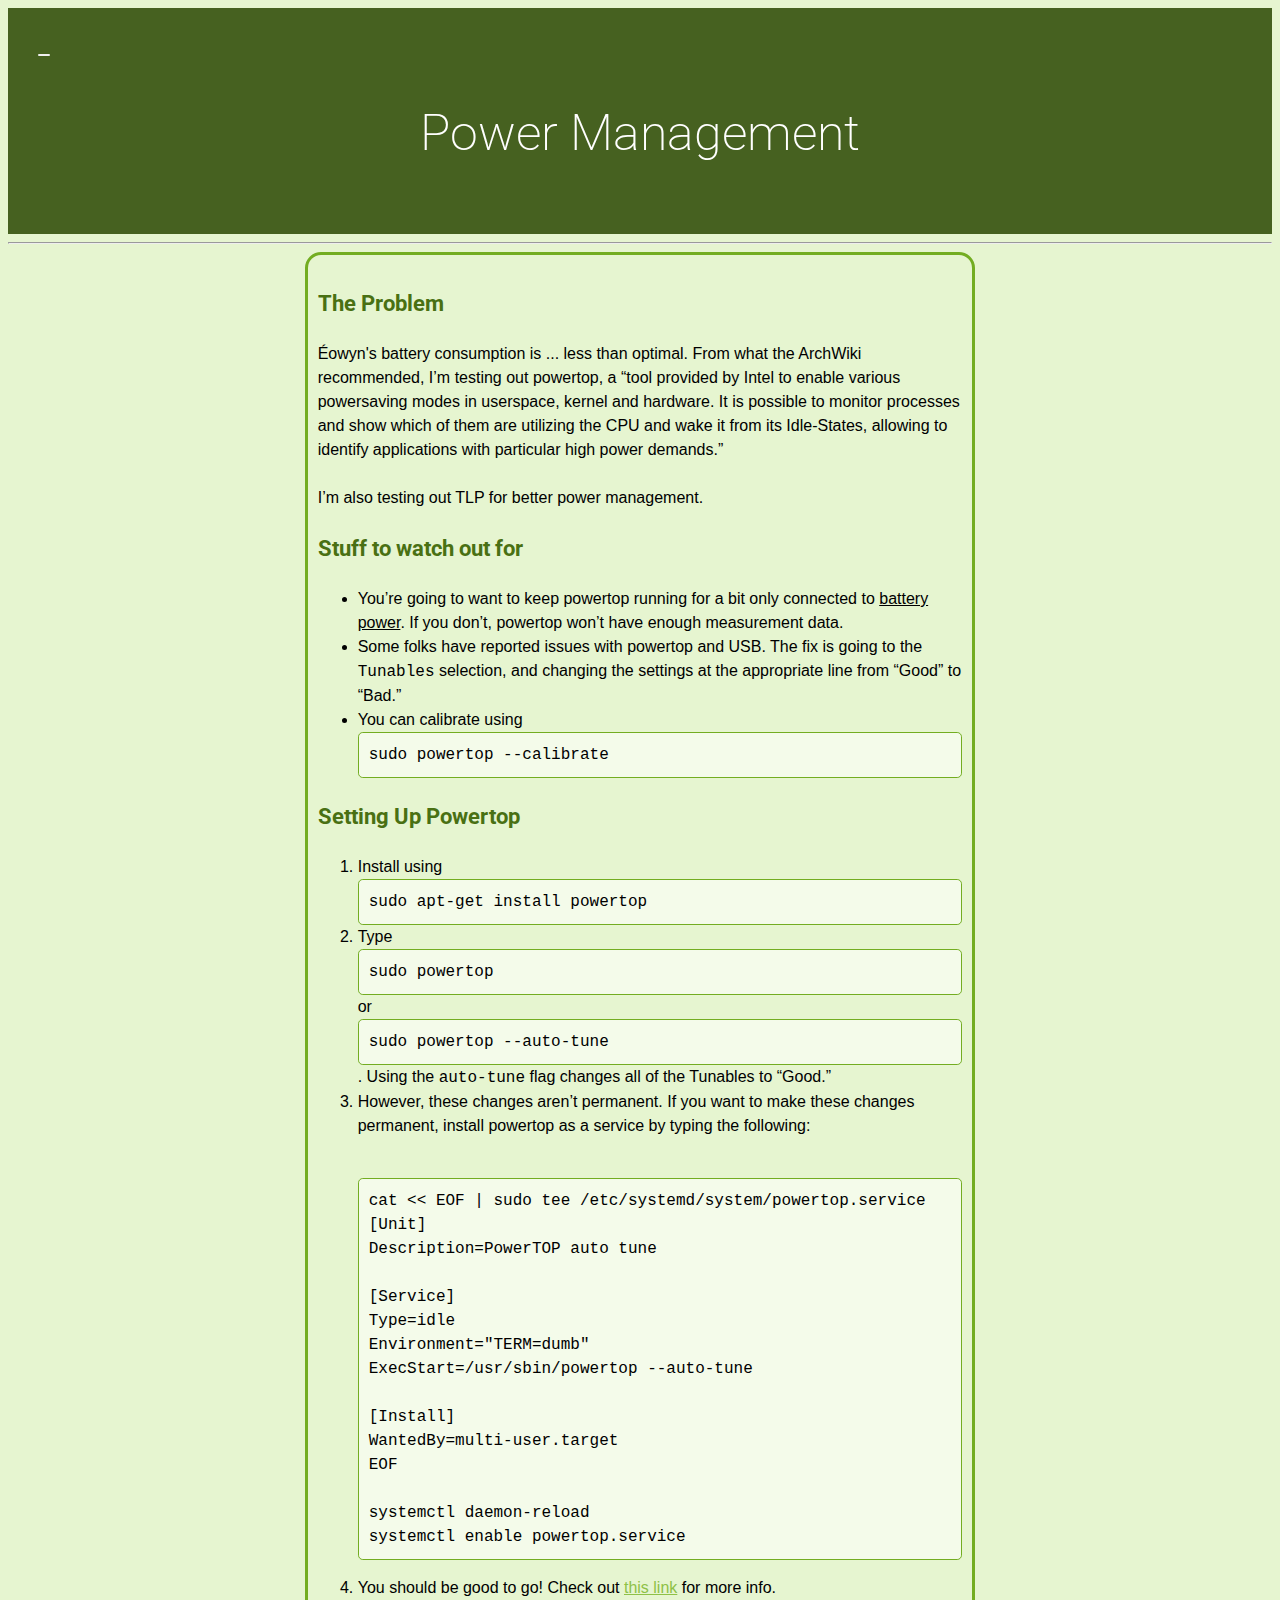
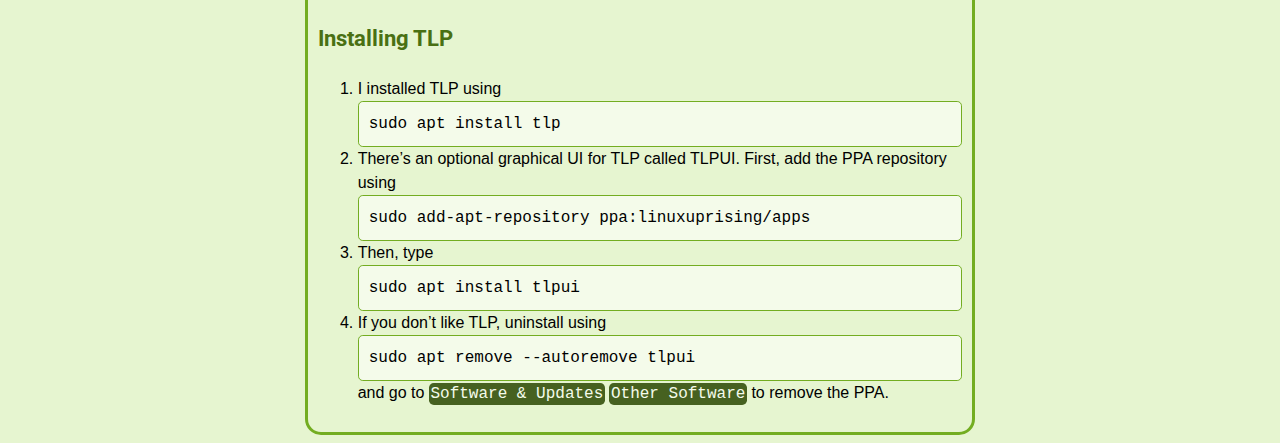
<file: power.html>
<!DOCTYPE html>
<html>

<head>
	<link rel="stylesheet" href="./style.css">
	<link href='http://fonts.googleapis.com/css?family=Roboto' rel="stylesheet" type="text/css">
	<link rel="stylesheet" href="https://use.fontawesome.com/releases/v5.7.0/css/all.css" integrity="sha384-lZN37f5QGtY3VHgisS14W3ExzMWZxybE1SJSEsQp9S+oqd12jhcu+A56Ebc1zFSJ" crossorigin="anonymous">

</head>
<title>PowerMgmt</title>

<body>
	<header><button class="button" id="home" onclick="window.location.href='index.html'">
			<i class="fa fa-home"></i></button>
		<h1>Power Management </h1>
	</header>
	<hr>

	<div class="box">
		<h3>The Problem</h3>
		&Eacute;owyn's battery consumption is ... less than optimal. From what the
		ArchWiki recommended, I’m testing out powertop, a “tool provided by Intel to enable
		various powersaving modes in userspace, kernel and hardware. It is possible to monitor
		processes and show which of them are utilizing the CPU and wake it from its Idle-States, allowing to identify applications with particular high power demands.”
		<br><br>
		I’m also testing out TLP for better power management.
		<h3>Stuff to watch out for</h3>
		<ul>
			<li>You’re going to want to keep powertop running for a bit only connected to
				<u>battery power</u>. If you don’t, powertop won’t have enough measurement data. </li>
			<li> Some folks have reported issues with powertop and USB. The fix is going to the
				<span class="b">Tunables</span> selection, and changing the settings at the appropriate line from “Good”
				to “Bad.”</li>
			<li> You can calibrate using <div class="realcode">sudo powertop --calibrate</div>
			</li>
		</ul>


		<h3>Setting Up Powertop</h3>
		<ol>
			<li> Install using <div class="realcode">sudo apt-get install powertop</div>
			</li>
			<li> Type <div class="realcode">sudo powertop</div> or <div class="realcode">sudo powertop --auto-tune</div>. Using the <span class="b">auto-tune<span> flag
						changes all of the Tunables to “Good.”</li>
			<li> However, these changes aren’t permanent. If you want to make these changes permanent, install powertop as a service by typing the following:
				<pre> <div class="realcode">cat << EOF | sudo tee /etc/systemd/system/powertop.service
[Unit]
Description=PowerTOP auto tune

[Service]
Type=idle
Environment="TERM=dumb"
ExecStart=/usr/sbin/powertop --auto-tune

[Install]
WantedBy=multi-user.target
EOF

systemctl daemon-reload
systemctl enable powertop.service </div></pre>
			</li>
			<li>You should be good to go! Check out <a href="https://askubuntu.com/questions/112705/how-do-i-make-powertop-changes-permanent">this link</a> for more info.</li>
		</ol>


		<h3>Installing TLP</h3>
		<ol>
			<li>I installed TLP using <div class="realcode">sudo apt install tlp</div>
			</li>
			<li>There’s an optional graphical UI for TLP called TLPUI. First, add the PPA repository
				using <div class="realcode">sudo add-apt-repository ppa:linuxuprising/apps</div>
			</li>
			<li>Then, type <div class="realcode">sudo apt install tlpui</div>
			</li>
			<li>If you don’t like TLP, uninstall using <div class="realcode">sudo apt remove --autoremove tlpui</div> and go to <span class="a">Software & Updates</span> <i class="fas fa-chevron-right"></i> <span class="a">Other Software</span> to remove the PPA. </li>
		</ol>


	</div>
</body>

</html>
</file>
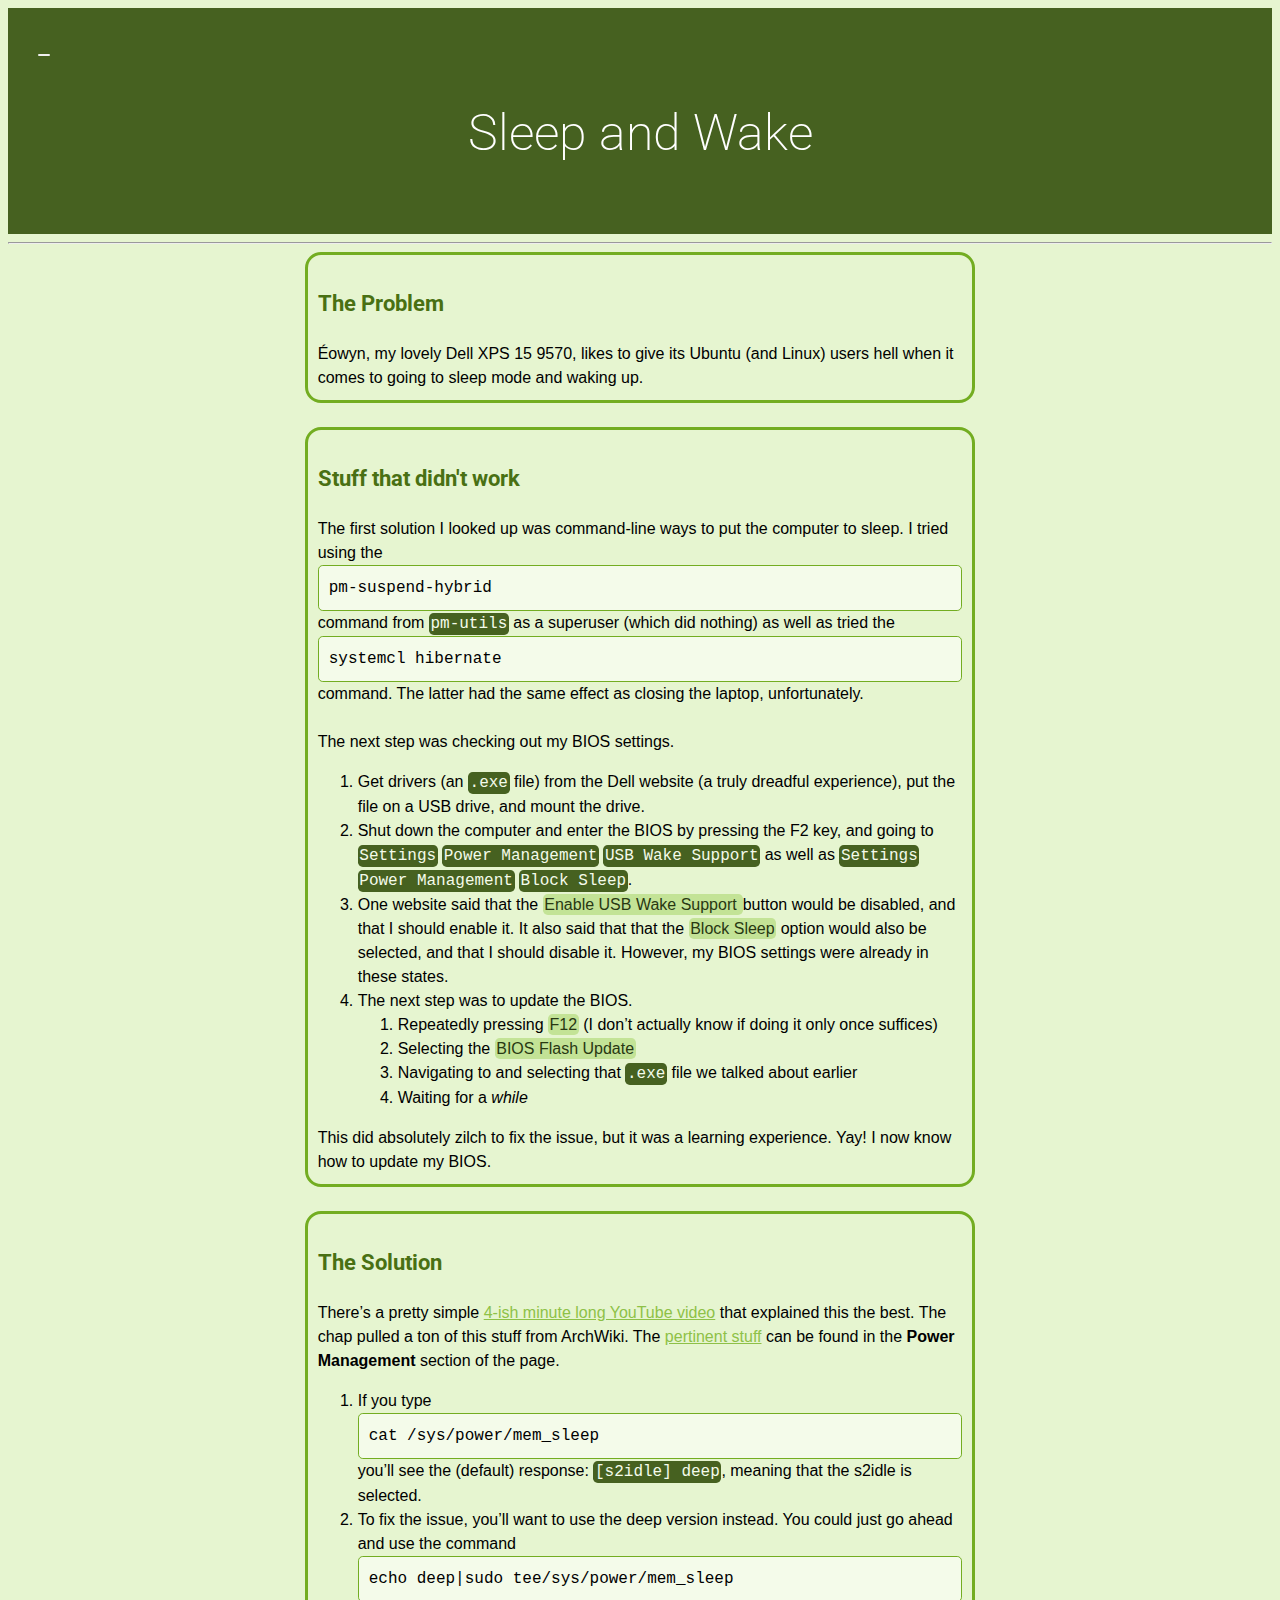
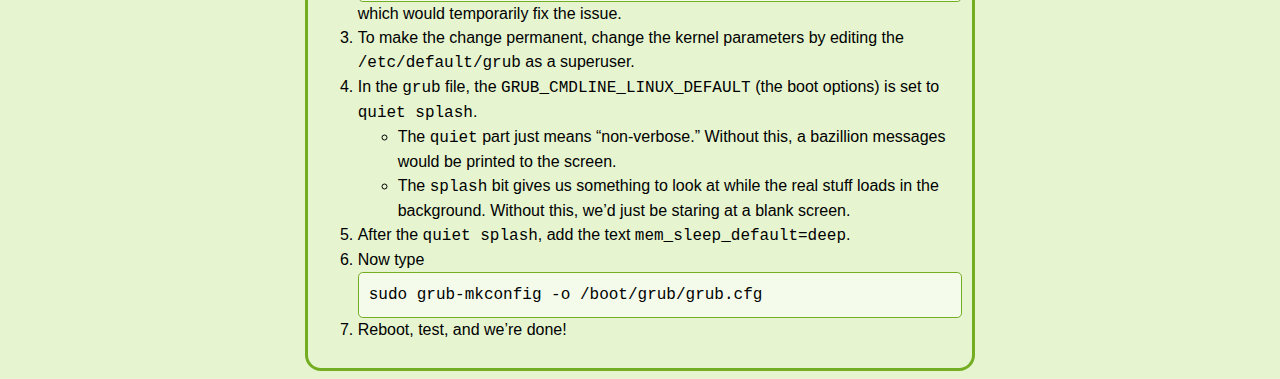
<file: sleep.html>
<!DOCTYPE html>
<html>

<head>
	<link rel="stylesheet" href="./style.css">
	<link href='http://fonts.googleapis.com/css?family=Roboto' rel="stylesheet" type="text/css">
	<link rel="stylesheet" href="https://use.fontawesome.com/releases/v5.7.0/css/all.css" integrity="sha384-lZN37f5QGtY3VHgisS14W3ExzMWZxybE1SJSEsQp9S+oqd12jhcu+A56Ebc1zFSJ" crossorigin="anonymous">

</head>
<title>SleepWake</title>

<body>
	<header><button class="button" id="home" onclick="window.location.href='index.html'">
			<i class="fa fa-home"></i></button>
		<h1>Sleep and Wake </h1>
	</header>
	<hr>

	<div class="box">
		<h3>The Problem</h3>
		&Eacute;owyn, my lovely Dell XPS 15 9570, likes to give its Ubuntu (and Linux) users hell when
		it comes to going to sleep mode and waking up.
	</div>
	<br>
	<div class="box">
		<h3>Stuff that didn't work</h3>
		The first solution I looked up was command-line ways to put the computer to sleep. I
		tried using the <div class="realcode">pm-suspend-hybrid</div> command from <span class="a">pm-utils</span> as a superuser (which did
		nothing) as well as tried the <div class="realcode">systemcl hibernate</div> command. The latter had the same
		effect as closing the laptop, unfortunately.
		<br><br>
		The next step was checking out my BIOS settings.
		<ol>
			<li>Get drivers (an <span class="a">.exe</span> file) from the Dell website (a truly dreadful experience), put the
				file on a USB drive, and mount the drive.</li>
			<li>Shut down the computer and enter the BIOS by pressing the F2 key, and going
				to <span class="a">Settings</span> <i class="fas fa-chevron-right"></i> <span class="a">Power Management</span> <i class="fas fa-chevron-right"></i> <span class="a">USB Wake Support</span> as well as <span class="a">Settings</span> <i class="fas fa-chevron-right"></i> <span class="a">Power
					Management</span> <i class="fas fa-chevron-right"></i> <span class="a">Block Sleep</span>.</li>
			<li>One website said that the <code class="inline">Enable USB Wake Support </code> button would be disabled, and that
				I should enable it. It also said that that the <code class="inline">Block Sleep</code> option would also be selected,
				and that I should disable it. However, my BIOS settings were already in these states.</li>
			<li>The next step was to update the BIOS.
				<ol>
					<li>Repeatedly pressing <code class="inline">F12</code> (I don’t actually know if doing it only once suffices)</li>
					<li>Selecting the <code class="inline">BIOS Flash Update</code></li>
					<li>Navigating to and selecting that <span class="a">.exe</span> file we talked about earlier</li>
					<li>Waiting for a <i>while</i></li>
				</ol>
			</li>
		</ol>
		This did absolutely zilch to fix the issue, but it was a learning experience. Yay! I now
		know how to update my BIOS.
	</div>
	<br>
	<div class="box">
		<h3>The Solution</h3>
		There’s a pretty simple <a href="https://youtu.be/f-u7Zk_itUU">4-ish minute long YouTube video</a> that explained this the best. The
		chap pulled a ton of this stuff from ArchWiki. The <a href="https://wiki.archlinux.org/index.php/Dell_XPS_15_7590">pertinent stuff</a> can be found in the
		<b>Power Management</b> section of the page.
		<ol>
			<li>If you type <div class="realcode">cat /sys/power/mem_sleep</div> you’ll see the (default) response:
				<span class="a">[s2idle] deep</span>, meaning that the s2idle is selected.</li>
			<li>To fix the issue, you’ll want to use the deep version instead. You could just go ahead
				and use the command <div class="realcode">echo deep|sudo tee/sys/power/mem_sleep</div> which would
				temporarily fix the issue.</li>
			<li>To make the change permanent, change the kernel parameters by editing the <span class="b">/etc/default/grub</span> as a superuser.</li>
			<li> In the <span class="b">grub</span> file, the <span class="b">GRUB_CMDLINE_LINUX_DEFAULT</span> (the boot options) is set to
				<span class="b">quiet splash</span>.
				<ul>
					<li> The <span class="b">quiet</span> part just means “non-verbose.” Without this, a bazillion messages
						would be printed to the screen. </li>
					<li>The <span class="b">splash</span> bit gives us something to look at while the real stuff loads in the
						background. Without this, we’d just be staring at a blank screen.</li>
				</ul>
			</li>
			<li>After the <span class="b">quiet splash</span>, add the text <span class="b">mem_sleep_default=deep</span>.</li>
			<li>Now type <div class="realcode">sudo grub-mkconfig -o /boot/grub/grub.cfg</div>
			</li>
			<li>Reboot, test, and we’re done!</li>
		</ol>

	</div>
</body>

</html>
</file>
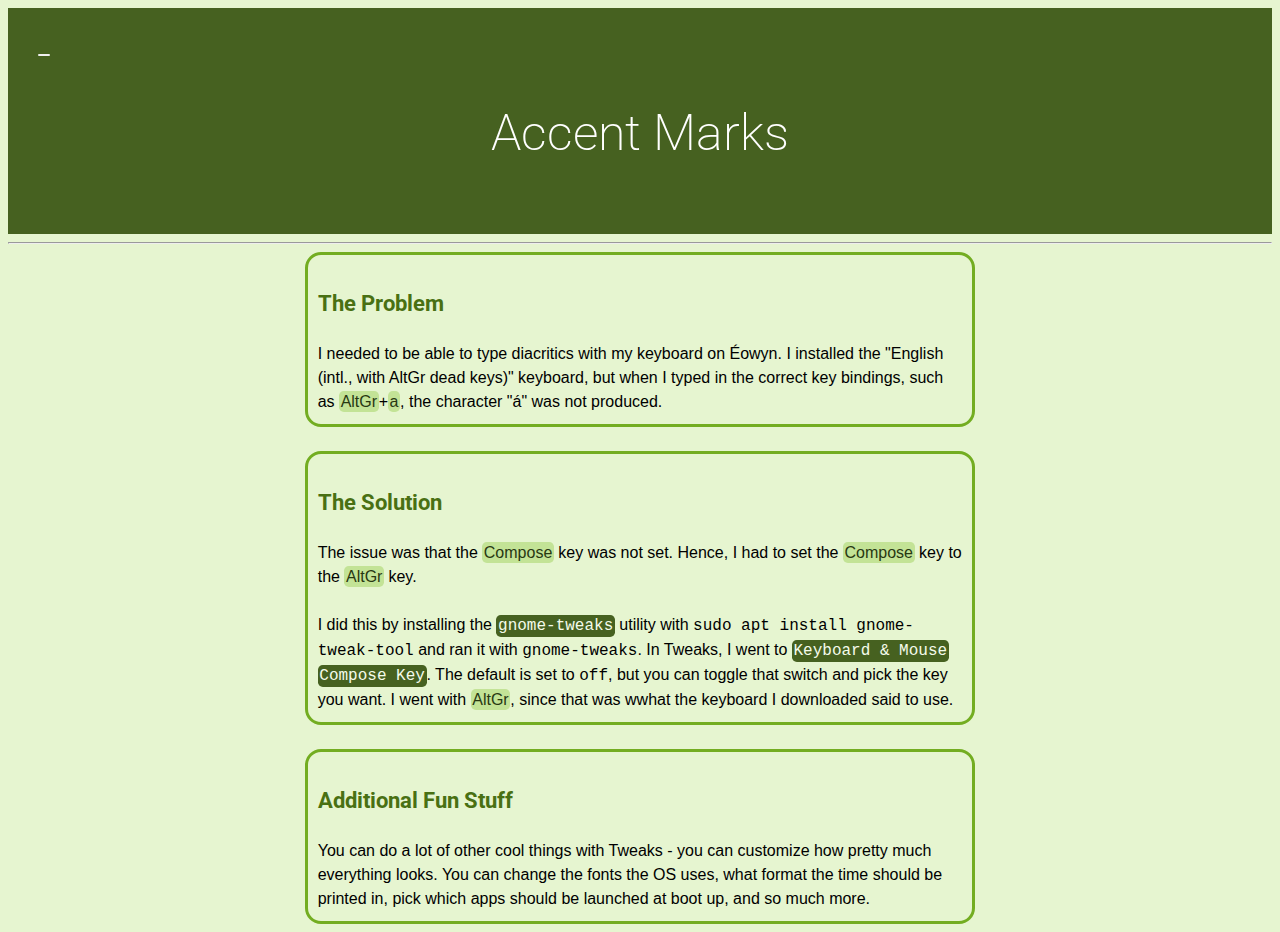
<file: tweaks.html>
<!DOCTYPE html>
<html>

<head>
	<link rel="stylesheet" href="./style.css">
	<link href='http://fonts.googleapis.com/css?family=Roboto' rel="stylesheet" type="text/css">
	<link rel="stylesheet" href="https://use.fontawesome.com/releases/v5.7.0/css/all.css" integrity="sha384-lZN37f5QGtY3VHgisS14W3ExzMWZxybE1SJSEsQp9S+oqd12jhcu+A56Ebc1zFSJ" crossorigin="anonymous">

</head>
<title>Diacritics</title>

<body>
	<header><button class="button" id="home" onclick="window.location.href='index.html'">
			<i class="fa fa-home"></i></button>
		<h1>Accent Marks </h1>
	</header>
	<hr>

	<div class="box">
		<h3>The Problem</h3>
		I needed to be able to type diacritics with my keyboard on &Eacute;owyn.
		I installed the "English (intl., with AltGr dead keys)" keyboard, but
		when I typed in the correct key bindings, such as <code class="inline">AltGr</code>+<code class="inline">a</code>, the character
		"&aacute;" was not produced.
	</div>
	<br>
	<div class="box">
		<h3>The Solution</h3>
		The issue was that the <code class="inline">Compose</code> key was not set. Hence,
		I had to set the <code class="inline">Compose</code> key to the
		<code class="inline">AltGr</code> key.
		<br><br>
		I did this by installing the <span class="a">gnome-tweaks</span> utility with
		<span class="b">sudo apt install gnome-tweak-tool</span> and ran it with
		<span class="b">gnome-tweaks</span>. In Tweaks,
		I went to <span class="a">Keyboard & Mouse</span> <i class="fas fa-chevron-right"></i>
		<span class="a">Compose Key</span>. The default is set to <span class="b">off</span>,
		but you can toggle that switch and pick the key you want. I went with
		<code class="inline">AltGr</code>, since that was wwhat the keyboard I downloaded said to use.
	</div>
	<br>
	<div class="box">
		<h3>Additional Fun Stuff</h3>
		You can do a lot of other cool things with Tweaks - you can customize how pretty much
		everything looks. You can change the fonts the OS uses, what format the time
		should be printed in, pick which apps should be launched at boot up, and so much more.

	</div>
</body>

</html>
</file>
<file: style.css>
h1 {
    /* color: #497013; */
    color: white;
    text-align: center;
    font-family: "Roboto", sans-serif;
    font-size: 50px;
    font-weight: 200;
    word-break: break-all;
}

h2 {
    color: white;
    text-align: center;
    font-family: "Roboto", sans-serif;
    font-size: 20px;
    font-weight: 150;
    word-break: break-all;
}

h3 {
    color: #497013;
    text-align: left;
    font-family: "Roboto", sans-serif;
    font-size: 22px;
    font-weight: bold;
    word-break: break-all;
}

h4 {
    color: #497013;
    text-align: left;
    font-family: "Roboto", sans-serif;
    font-size: 18px;
    font-weight: 150;
    word-break: break-all;
}

h5 {
    color: #497013;
    text-align: center;
    font-family: "Roboto", sans-serif;
    font-size: 30px;
    font-weight: bold;
    word-break: break-all;
}
p {
    font-family: "Roboto", sans-serif;
}

.box {
    margin: auto;
    width: 51%;
    border: 3px solid #73AD21;
    padding: 10px;
    border-radius: 1em;
}


.grid-container {
    display: grid;
    grid-template-columns: auto auto;
    grid-gap: 10px;
    /*background-color: #73AD21;*/
    padding: 3px;
    margin-left: 24%;
    margin-right: 24%;
    border-radius: 1em;
}

.newbox {
    text-align: left;
    background-color: #e6f5d0;
    padding: 10px 30px;
    font-size: 18px;
    border-radius: 1em;
}

.wrapper {
  display: grid;
  grid-template-columns: auto auto auto;
  grid-gap: 15px;
  background-color: #e6f5d0;
  color: #444;
  margin-left:15%;
  margin-right:15%;
}

.actual-box {
  text-align: center;
  background-color: #466120;
  border-radius: 10px;
  padding: 5px;
  font-size: 20px;
}

code.inline {
    background: #c3e396;
    color: #283812;
    padding: 0.1em;
    border-radius: 0.3em;
    /*font-family: "Courier New", Courier, monospace;*/
}

span.a {
    display: inline;
    color: #f4fbea;
    padding: 0.1em;
    background-color: #466120;
    border-radius: 0.3em;
    font-family: "Courier New", Courier, monospace;


}

span.b {
    font-family: "Courier New", Courier, monospace;
}

header {
    background-color: #466120;

    padding: 30px;
}

a:link {
    color: #8ec147;
    text-decoration: underline;

}

body {
    background: #e6f5d0;
}

.realcode {
    background-color: #f4fbea;
    border: 1px solid #73AD21;
    display: block;
    padding: 10px;
    font-family: "Courier New", Courier, monospace;
    border-radius: 0.3em;
}

#home {
    border: none;
    font-size: 20px;
}
#write {
	border:none;
	font-size: 20px;
	padding: 7px;
	background: #466120;
	color:white;

}
.button {
	border-radius: 2em;
	cursor:pointer;
}
.button:hover {
	box-shadow: 0 10px 10px 0 #73AD21;
}

* {
    font-family: "Montserrat", sans-serif;
    line-height: 1.5;
}

/* Center website */
.main {
    max-width: 1000px;
    margin: auto;
}
</file>
